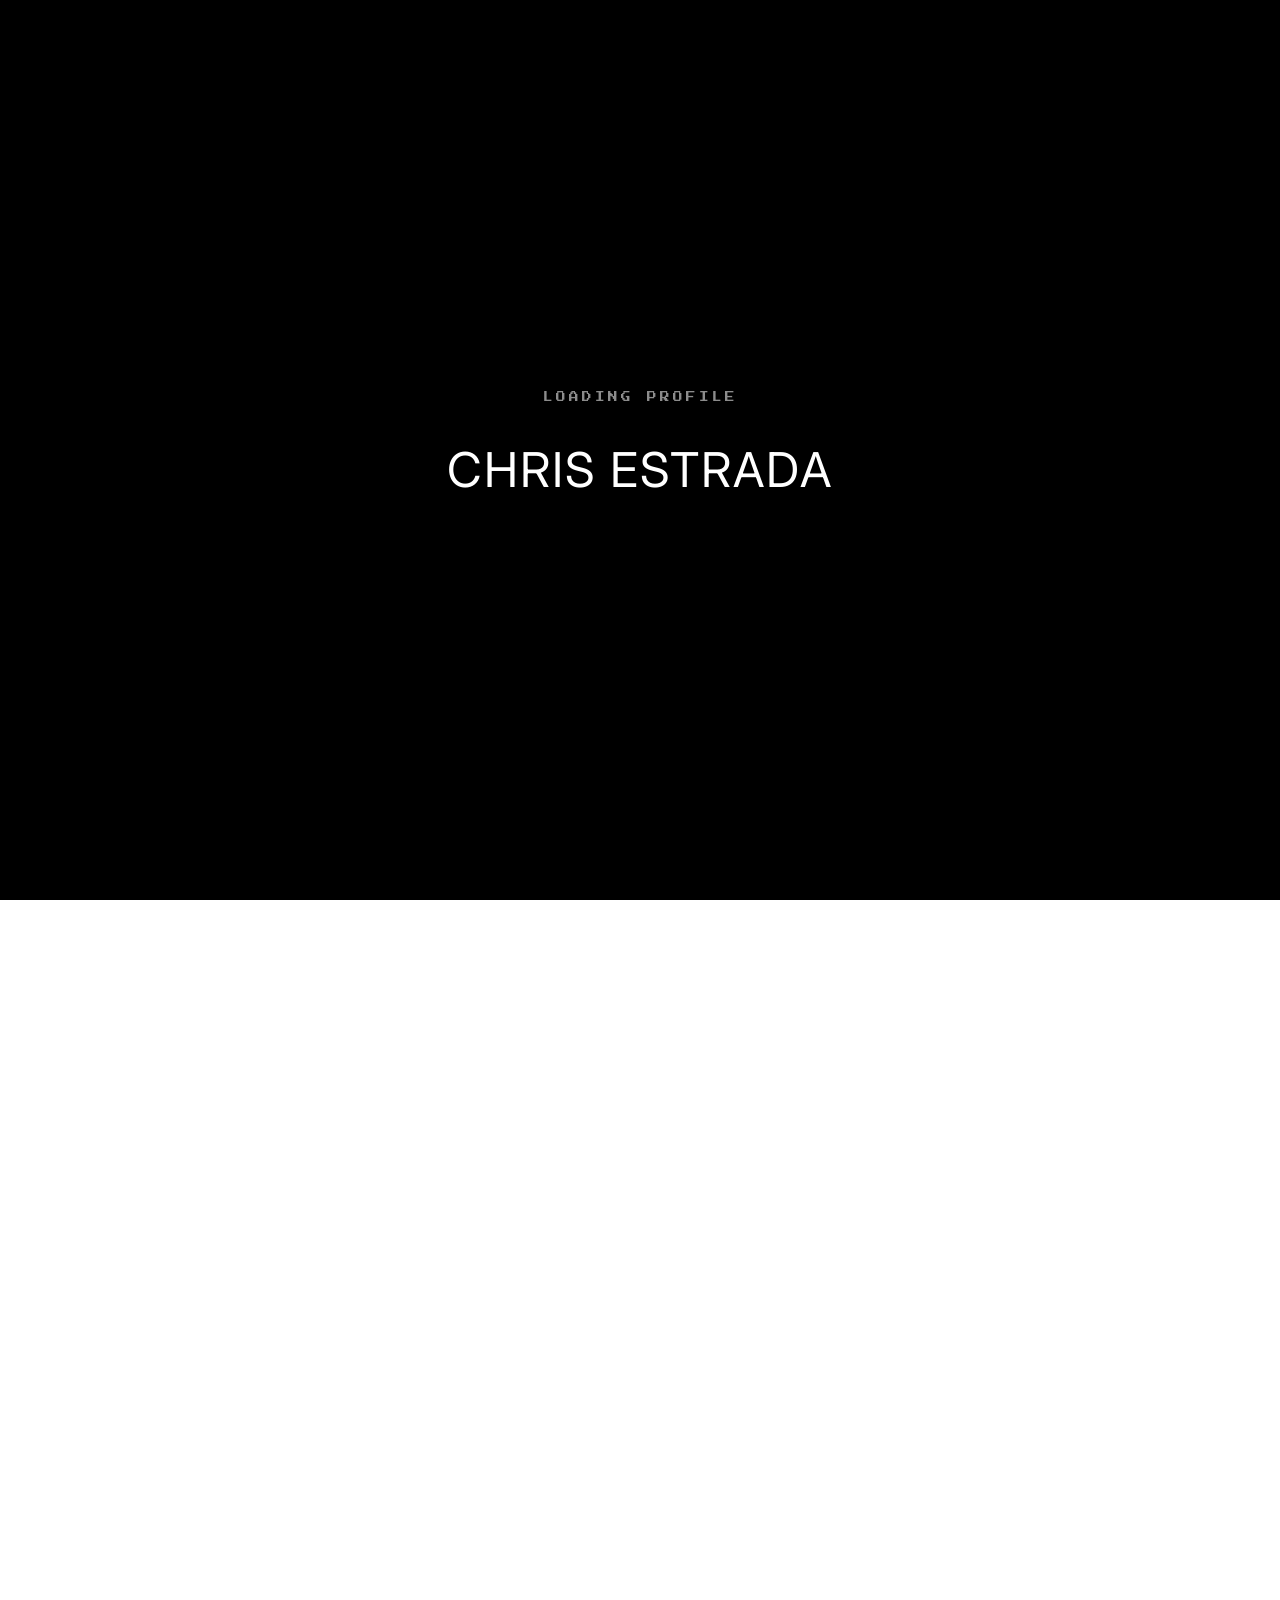
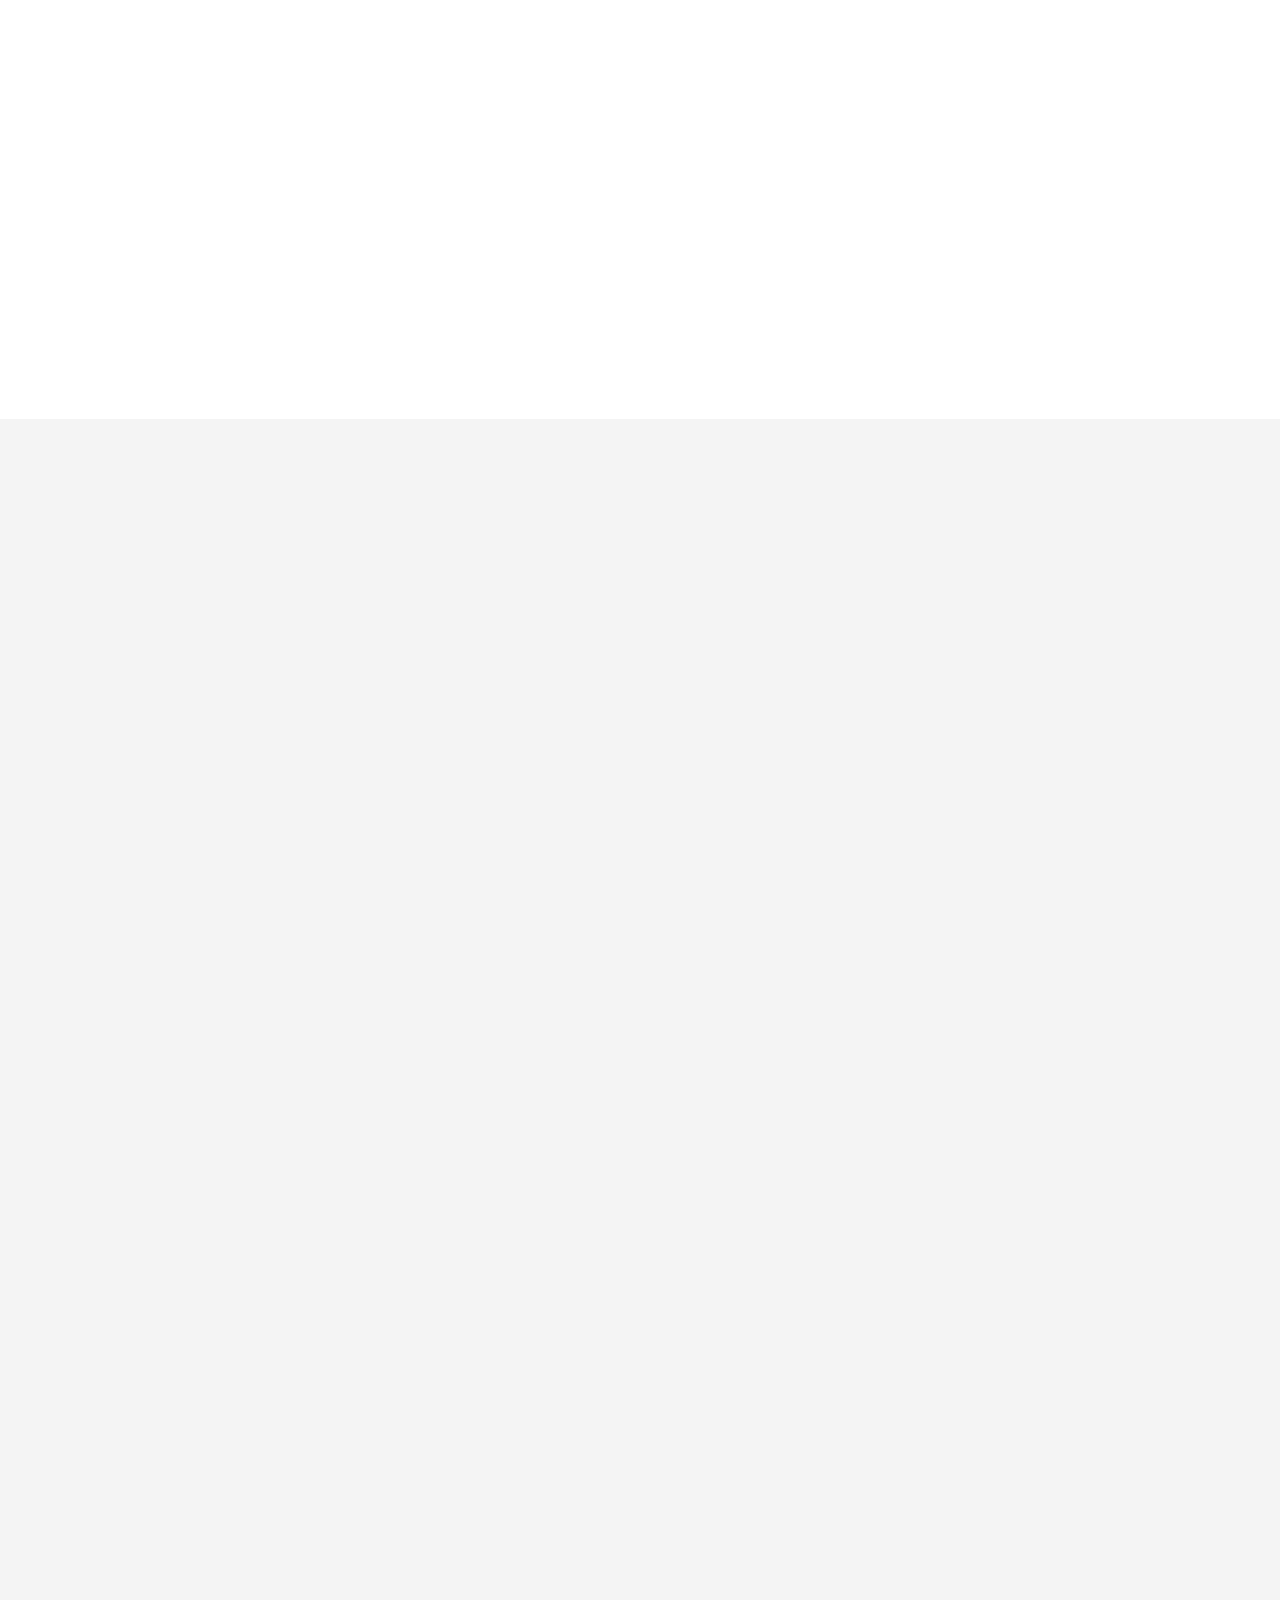
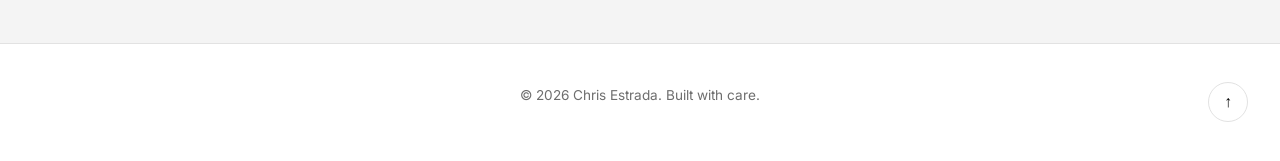
<file: index.html>
<!DOCTYPE html>
<html lang="en">
<head>
<meta charset="UTF-8">
<meta name="viewport" content="width=device-width, initial-scale=1.0">
<title>Chris Estrada · Product &amp; Design</title>
<link rel="icon" href="data:image/svg+xml,%3Csvg xmlns='http://www.w3.org/2000/svg' viewBox='0 0 100 100'%3E%3Ccircle cx='50' cy='50' r='49' fill='%230a0a0a'/%3E%3Ctext x='50' y='51' dy='.35em' text-anchor='middle' font-family='Helvetica,Arial,sans-serif' font-weight='700' font-size='44' letter-spacing='1' fill='%23ffffff'%3ECE%3C/text%3E%3C/svg%3E">
<link rel="apple-touch-icon" href="data:image/svg+xml,%3Csvg xmlns='http://www.w3.org/2000/svg' viewBox='0 0 100 100'%3E%3Ccircle cx='50' cy='50' r='49' fill='%230a0a0a'/%3E%3Ctext x='50' y='51' dy='.35em' text-anchor='middle' font-family='Helvetica,Arial,sans-serif' font-weight='700' font-size='44' letter-spacing='1' fill='%23ffffff'%3ECE%3C/text%3E%3C/svg%3E">
<link rel="preconnect" href="https://fonts.googleapis.com">
<link rel="preconnect" href="https://fonts.gstatic.com" crossorigin>
<link href="https://fonts.googleapis.com/css2?family=Press+Start+2P&family=Fraunces:ital,opsz,wght@0,9..144,300;0,9..144,500;0,9..144,600;1,9..144,500;1,9..144,600&family=Inter:wght@400;500;600;700&display=swap" rel="stylesheet">
<link rel="stylesheet" href="styles.css?v=5">
</head>
<body class="no-scroll">

  <!-- Boot loader -->
  <div id="loader" class="loader">
    <div class="scanlines"></div>
    <div class="loader-content">
      <p class="loader-eyebrow">LOADING PROFILE</p>
      <div class="loader-name-wrap">
        <span id="loader-name" class="loader-name">CHRIS ESTRADA</span>
      </div>
    </div>
    <div class="block-grid" id="block-grid"></div>
  </div>

  <!-- Custom cursor -->
  <div class="cursor-dot" id="cursor-dot"></div>
  <div class="cursor-ring" id="cursor-ring"></div>

  <!-- Scroll progress -->
  <div class="scroll-progress" id="scroll-progress"></div>

  <div class="noise-overlay"></div>

  <header class="nav" id="nav">
    <div class="nav-inner">
      <a href="#" class="logo">Chris Estrada</a>
      <nav>
        <a href="#work" data-nav="work">Work</a>
        <a href="#about" data-nav="about">About</a>
        <a href="#contact" data-nav="contact">Contact</a>
      </nav>
    </div>
  </header>

  <section class="hero">
    <div class="hero-inner">
      <h1 id="hero-h1"><span class="reveal-word">Hi,</span> <span class="reveal-word">I'm</span> <span class="reveal-word">Chris</span> <span class="reveal-word">Estrada.</span><br><span class="reveal-word">I</span> <span class="reveal-word word-elegant">design</span> <span class="reveal-word">and</span> <span class="reveal-word word-technical">build</span> <span class="reveal-word">with</span> <em id="rotating-word" class="rotating-word reveal-word">empathy.</em></h1>
      <p class="hero-sub" data-reveal>I blend engineering, design, and product to understand problems and help build solutions with a human-centered perspective.</p>
      <div class="hero-cta" data-reveal>
        <a href="#work" class="btn btn-primary magnetic"><span>View my work</span></a>
        <a href="#contact" class="btn btn-secondary magnetic"><span>Get in touch</span></a>
      </div>
    </div>
  </section>

  <section id="work" class="section">
    <div class="section-inner">
      <h2 data-reveal>View Work</h2>

      <div class="case-timeline">
        <article class="case-timeline-item" data-reveal>
          <p class="timeline-date">Jun to Sep 2026</p>
          <h3>Disney Streaming</h3>
          <p>AI product work and a major initiative project as a Product Management Intern at Disney Streaming.</p>
          <a href="#" class="case-link" data-case="disneystreaming">View case study <span class="arrow">&rarr;</span></a>
        </article>

        <article class="case-timeline-item" data-reveal>
          <p class="timeline-date">Jun to Aug 2025</p>
          <h3>AllSparkLegal</h3>
          <p>A Spanish-accessible AI legal intake platform for workers in California, launching as FiredInCalifornia.com. Built a bilingual chatbot with voice input and legal triage automation to make legal help more accessible.</p>
          <a href="#" class="case-link" data-case="allsparklegal">View case study <span class="arrow">&rarr;</span></a>
        </article>

        <article class="case-timeline-item" data-reveal>
          <p class="timeline-date">Project</p>
          <h3>SaveShare</h3>
          <p>A safer, campus-specific ride-sharing prototype for students. .edu verification, ride posting and joining, integrated chat, and event discovery, designed and researched solo in Figma.</p>
          <a href="#" class="case-link" data-case="saveshare">View case study <span class="arrow">&rarr;</span></a>
        </article>

        <article class="case-timeline-item" data-reveal>
          <p class="timeline-date">Personal Project</p>
          <h3>Puzzle Paws</h3>
          <p>A pixel-art browser adventure game where you raise a cat down a winding trail, battling six creatures through memory, reaction, and rhythm mini-puzzles. Designed solo; built with AI-assisted development.</p>
          <a href="#" class="case-link" data-case="puzzlepaws">View case study <span class="arrow">&rarr;</span></a>
        </article>
      </div>
    </div>
  </section>

  <section id="about" class="section section-alt">
    <div class="section-inner about-grid">
      <div data-reveal>
        <p class="section-label">About</p>
        <h2>A bit about me</h2>
        <p>I'm a student at Stanford University majoring in Design, an interdisciplinary engineering degree that equips me to build across both digital and physical mediums with a human-centered perspective, as I work toward a career in product.</p>
        <p>I've always been both creative and technical, and studying design has let me bridge disciplines, from prototyping and systems thinking to user research and storytelling. My passion for games fuels my interest in user experience and accessibility, while my love for karaoke and theatre reminds me to bring creativity, empathy, and energy into everything I work on. Looking for a karaoke partner? Count me in.</p>
        <div class="interest-tags">
          <span>Games</span>
          <span>Accessibility</span>
          <span>Karaoke</span>
          <span>Theatre</span>
        </div>
      </div>
      <div class="timeline" data-reveal>
        <div class="timeline-item">
          <p class="timeline-date">Present</p>
          <p class="timeline-role">Current Senior @ Stanford University</p>
        </div>
        <div class="timeline-item">
          <p class="timeline-date">Jun to Sep 2026</p>
          <p class="timeline-role">Product Management Intern @ Disney Streaming</p>
        </div>
        <div class="timeline-item">
          <p class="timeline-date">Jun to Aug 2025</p>
          <p class="timeline-role">Product Management Intern @ AllSparkLegal</p>
        </div>
        <div class="timeline-item">
          <p class="timeline-date">Jun to Dec 2024</p>
          <p class="timeline-role">Product Management and Business Development Intern @ Xsolla</p>
        </div>
      </div>
    </div>
  </section>

  <section id="contact" class="section section-alt">
    <div class="section-inner contact-inner">
      <p class="section-label" data-reveal>Contact</p>
      <h2 data-reveal>Let's chat!</h2>
      <p data-reveal>Based in Stanford, California. Always up for a conversation about product, design, or a good game night.</p>
      <div class="contact-links" data-reveal>
        <a href="mailto:chrisest@stanford.edu" class="magnetic"><span>chrisest@stanford.edu</span></a>
        <a href="https://linkedin.com/in/chrisestradaa/" class="magnetic" target="_blank" rel="noopener"><span>LinkedIn</span></a>
        <a href="https://docs.google.com/document/d/19d789AUfRfxIb0Nva5QAnQp6FXj9lneB3Rjv8E6taVk/edit" class="magnetic" target="_blank" rel="noopener"><span>Resume</span></a>
      </div>
    </div>
  </section>

  <footer class="footer">
    <p>&copy; 2026 Chris Estrada. Built with care.</p>
    <button class="back-to-top magnetic" id="back-to-top" aria-label="Back to top">&uarr;</button>
  </footer>

  <!-- Case study modal -->
  <div class="case-modal" id="case-modal" aria-hidden="true">
    <div class="case-modal-backdrop" id="case-modal-backdrop"></div>
    <div class="case-modal-panel" role="dialog" aria-modal="true">
      <button class="case-modal-close magnetic" id="case-modal-close" aria-label="Close case study">&times;</button>
      <div class="case-modal-body" id="case-modal-body"></div>
    </div>
  </div>

  <!-- Case study content templates -->
  <template id="case-saveshare">
    <p class="cm-tag">Project</p>
    <h2 class="cm-title">SaveShare</h2>
    <p class="cm-subtitle">A safer, campus-specific ride-sharing prototype for students.</p>

    <div class="cm-meta">
      <div><span>Role</span><p>Product Manager · Researcher · Designer</p></div>
      <div><span>Duration</span><p>4 weeks</p></div>
      <div><span>Tools</span><p>Figma</p></div>
    </div>

    <p>SaveShare is a campus-exclusive ride-sharing prototype that helps students coordinate rides safely, affordably, and sustainably. As a 4-week solo class project, I led the entire process myself, from research and validation to prototyping and presentation, building in .edu verification, ride posting and joining, and integrated chat.</p>

    <button class="cm-more-toggle">View More Details <span class="cm-more-arrow">&rarr;</span></button>

    <div class="cm-more">
      <h3>Problem</h3>
      <p>Students attending the same school often travel to common destinations but typically request individual or shared Uber rides, leading to high costs, inefficient resource use, and potential safety concerns. Existing ride-sharing options like Uber Pool provide minimal cost savings and little coordination between students. There is a need for a more sustainable, affordable, and secure way to share rides among verified students.</p>

      <h3>Research &amp; Validation</h3>
      <p>I spoke with Stanford students about how they coordinate rides and observed ride-related posts on Fizz, where users often requested rides but rarely got responses. This validated the need for a campus-only ride-sharing platform focused on verified users, simple coordination, and sustainability.</p>

      <h3>Product Goals</h3>
      <ul>
        <li>Build trust through .edu verification</li>
        <li>Simplify ride posting and joining</li>
        <li>Encourage shared rides for sustainability</li>
        <li>Keep users in-app with integrated chat</li>
      </ul>

      <h3>Design Process</h3>
      <ol class="cm-process">
        <li><span>Week 1</span>User insights and MVP scope</li>
        <li><span>Week 2</span>User flows and wireframes</li>
        <li><span>Week 3</span>High-fidelity mockups</li>
        <li><span>Week 4</span>Usability feedback and presentation</li>
      </ol>

      <h3>Results</h3>
      <p>I created a full prototype of SaveShare, a secure, organization-specific ride-sharing platform addressing safety, cost efficiency, and sustainability. I received strong peer and instructor feedback, and students expressed genuine interest in using the app.</p>
    </div>
  </template>

  <template id="case-allsparklegal">
    <p class="cm-tag">Product Management Internship · Jun to Aug 2025</p>
    <h2 class="cm-title">AllSparkLegal</h2>
    <p class="cm-subtitle">A Spanish-accessible AI legal intake platform.</p>

    <div class="cm-meta">
      <div><span>Role</span><p>Product Management Intern · Developer · Researcher · Designer</p></div>
      <div><span>Duration</span><p>June to August 2025</p></div>
      <div><span>Live Product</span><p><a href="https://firedincalifornia.com/" target="_blank" rel="noopener" class="magnetic">FiredInCalifornia.com</a></p></div>
    </div>

    <p>AllSparkLegal is a legal-tech startup focused on making employment law help more accessible for Spanish-speaking workers in California. I collaborated with an international team of engineers, lawyers, and sales to take the product from 0&rarr;1, defining the vision, user needs, and MVP for an AI-powered, bilingual legal intake chatbot with voice input and quick-reply features.</p>

    <button class="cm-more-toggle">View More Details <span class="cm-more-arrow">&rarr;</span></button>

    <div class="cm-more">
      <h3>Problem</h3>
      <p>Many Hispanic workers face language and accessibility barriers when seeking legal help. Most legal-tech platforms are English-only and overly complex. AllSparkLegal aimed to create a trustworthy, bilingual experience that simplified intake and improved accessibility for Spanish-speaking users.</p>

      <h3>Research &amp; Validation</h3>
      <ul>
        <li>Conducted 10 user interviews with Spanish-speaking workers to uncover pain points around accessibility and trust.</li>
        <li>Led 5 usability tests and iterated on voice-to-text, quick-reply chips, and chatbot features to reduce friction in the intake flow.</li>
        <li>Benchmarked 5+ competitors (LegalZoom, LawDroid, SuperLawyers), revealing 4 major usability and trust gaps that informed the roadmap.</li>
      </ul>

      <h3>Product Goals</h3>
      <ul>
        <li>Build trust through bilingual, empathetic chatbot design</li>
        <li>Simplify intake with quick-reply and voice-input features</li>
        <li>Automate legal triage for faster attorney matching</li>
        <li>Design for accessibility and usability</li>
      </ul>

      <h3>Design Process</h3>
      <ol class="cm-process">
        <li><span>Phase 1</span>Research synthesis and requirements definition</li>
        <li><span>Phase 2</span>MVP scoping, color palette, and UI system creation</li>
        <li><span>Phase 3</span>Chatbot flow design, API integration, and testing</li>
        <li><span>Phase 4</span>Usability testing, iteration, and MVP launch</li>
      </ol>

      <h3>Results</h3>
      <p>I helped take AllSparkLegal from 0&rarr;1, launching the first functional MVP now live as FiredInCalifornia.com. I delivered the MVP in 8 weeks, accelerating development by ~35%, and collaborated with an international cross-functional team across law, design, and engineering.</p>
    </div>
  </template>

  <template id="case-puzzlepaws">
    <p class="cm-tag">Personal Project</p>
    <h2 class="cm-title">Puzzle Paws</h2>
    <p class="cm-subtitle">A Whisker Woods Adventure — a browser game in vanilla JavaScript and HTML5 Canvas, designed solo and built with AI-assisted development.</p>

    <div class="cm-meta">
      <div><span>Role</span><p>Solo Creator &amp; Designer</p></div>
      <div><span>Tools</span><p>Claude Code · JavaScript · HTML5 Canvas · CSS</p></div>
      <div><span>Play</span><p><a href="https://chrisestradacreates.github.io/puzzle-paws/" target="_blank" rel="noopener" class="magnetic">Play the Game</a></p></div>
      <div><span>Code</span><p><a href="https://github.com/chrisestradacreates/puzzle-paws" target="_blank" rel="noopener" class="magnetic">View on GitHub</a></p></div>
    </div>

    <p>Puzzle Paws is a pixel-art browser game where you raise a cat and guide it down a single winding trail through Whisker Woods. Six creatures block the path in order, and each one challenges you to a memory, reaction, or rhythm mini-puzzle before you can move forward.</p>

    <p>Built with AI-assisted development (Claude Code). I owned the game design, systems, and scope; Claude Code was the implementation partner.</p>

    <button class="cm-more-toggle">View More Details <span class="cm-more-arrow">&rarr;</span></button>

    <div class="cm-more">
      <h3>How It Works</h3>
      <p>The path can't be skipped. Every creature, from a wild Slime to the Whisker Dragon, physically blocks the trail until it's defeated. Each battle uses one of three puzzle types: a Memory Trial, a reaction-based reflex challenge, or a Simon-style rhythm match, and the puzzles get harder the closer you get to the Dragon at the end.</p>

      <h3>Status</h3>
      <p>Playable end to end — all six creature battles, the World 2 fuel challenge, and save &amp; continue. Built as a self-contained solo project.</p>
    </div>
  </template>

  <template id="case-disneystreaming">
    <p class="cm-tag">Product Management Internship · Jun to Sep 2026</p>
    <h2 class="cm-title">Disney Streaming</h2>
    <p class="cm-subtitle">Product ownership for an internal AI assistant, plus a major cross-company initiative.</p>

    <div class="cm-meta">
      <div><span>Role</span><p>Product Management Intern</p></div>
      <div><span>Duration</span><p>June to September 2026</p></div>
      <div><span>Focus</span><p>AI Assistant &middot; Major Initiative</p></div>
    </div>

    <p>Served as product owner for an AI assistant supporting Disney+ content tooling. After interviews revealed that most adopters had churned, I shipped a 6-ticket roadmap including a widget build and a 5-guardrail suite, growing users by 63%.</p>

    <button class="cm-more-toggle">View More Details <span class="cm-more-arrow">&rarr;</span></button>

    <div class="cm-more">
      <h3>Accuracy &amp; Security</h3>
      <p>Led the accuracy and security overhaul behind the roadmap, achieving 100% accuracy across every tested layout and a 93% speed improvement, while hardening the assistant against threats like prompt injection.</p>

      <h3>Widget Design</h3>
      <p>Designed and built the assistant's widget UI from inception, then led its evolution across 18+ requirements, driving adoption through an onboarding video and cross-channel launch communication.</p>

      <h3>Layout Preview</h3>
      <p>As part of a major company-wide initiative, I led Layout Preview, working directly with engineering and design to convert stakeholder needs into functional requirements, culminating in a locked PRD.</p>
    </div>
  </template>

  <script src="script.js?v=7"></script>
</body>
</html>
</file>
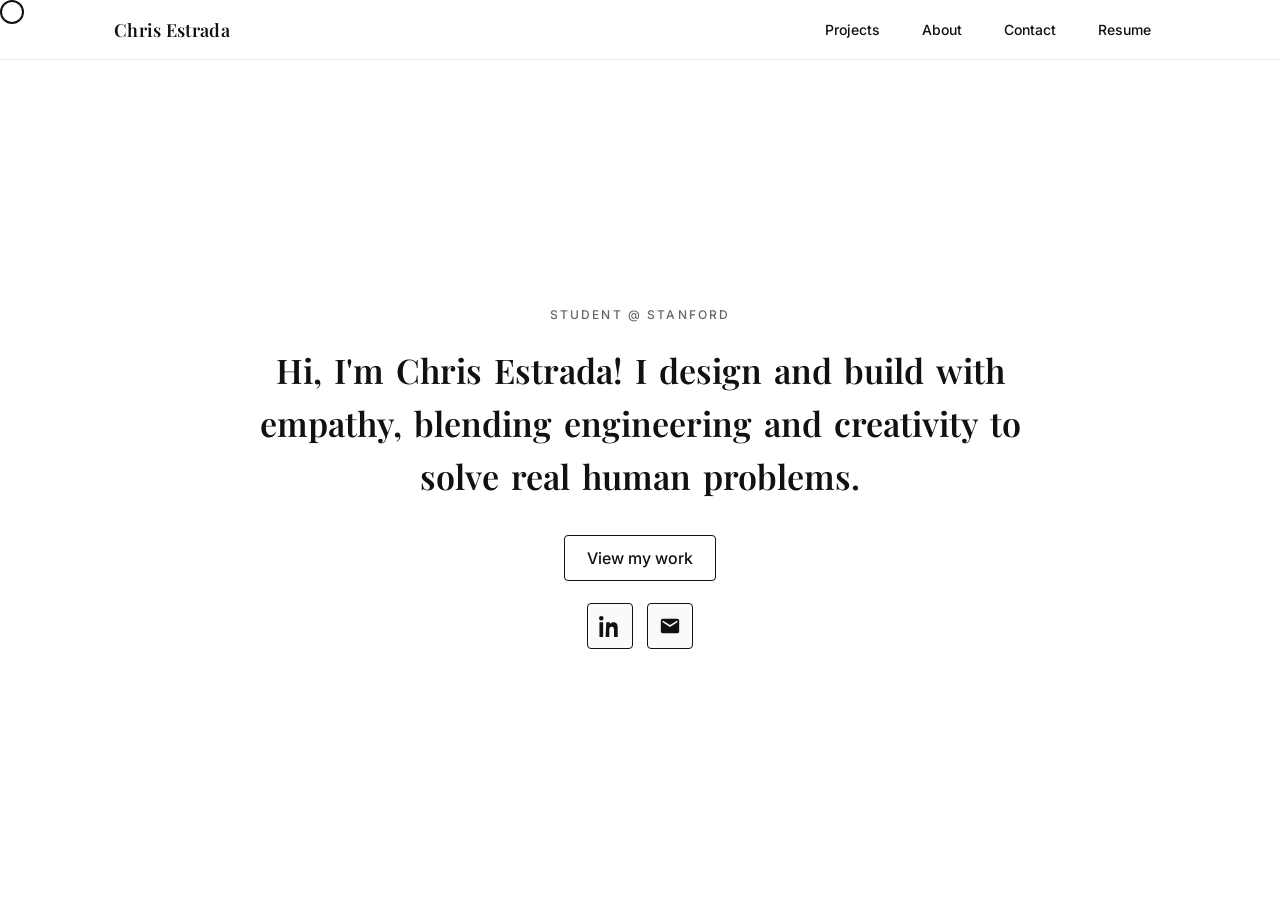
<file: portfolio.html>
<!DOCTYPE html>
<html lang="en">
<head>
  <meta charset="utf-8" />
  <meta name="viewport" content="width=device-width, initial-scale=1" />
  <title>Chris Estrada — Portfolio</title>
  <meta name="description" content="Chris Estrada - Stanford Design Student | Product Manager, UX Researcher, Designer | Creating human-centered solutions that blend engineering and creativity">
  <link rel="icon" type="image/svg+xml" href="data:image/svg+xml,%3Csvg xmlns='http://www.w3.org/2000/svg' viewBox='0 0 100 100'%3E%3Ctext y='.9em' font-size='60' font-family='Inter, sans-serif' font-weight='600' fill='%23111'%3ECE%3C/text%3E%3C/svg%3E">
  <link rel="preconnect" href="https://fonts.googleapis.com">
  <link rel="preconnect" href="https://fonts.gstatic.com" crossorigin>
  <link href="https://fonts.googleapis.com/css2?family=Inter:wght@300;400;500;600&family=Playfair+Display:wght@600&family=Fredoka+One:wght@400&family=Orbitron:wght@400;600;700&display=swap" rel="stylesheet">
  <style>
    :root{ --ink:#111; --ink-2:#333; --bg:#fff; --muted:#f5f5f5; --green:#34d399; --blueteal:#3cc0ff; --radius:4px; }
    *{box-sizing:border-box}
    html,body{margin:0;background:var(--bg);color:var(--ink);font-family:Inter,system-ui,sans-serif;cursor:none;}
    a{color:inherit;text-decoration:none}
    img,iframe{max-width:100%;display:block}

    /* Header */
    header{position:fixed; inset:0 0 auto 0; background:rgba(255,255,255,.9); backdrop-filter:saturate(1.2) blur(6px); border-bottom:1px solid #eaeaea; z-index:10;}
    .nav{max-width:1100px; margin:0 auto; display:flex; align-items:center; justify-content:space-between; gap:16px; padding:12px 24px;}
    .brand{font-family:"Playfair Display",serif; font-weight:600; font-size:18px; letter-spacing:.3px; cursor:pointer}
    .links{display:flex; gap:12px}
    .links a{padding:8px 14px; border:1px solid transparent; border-radius:var(--radius); font-weight:500; font-size:14px}
    .links a:hover{border-color:var(--ink); background:var(--ink); color:#fff; transition:.2s}

    /* Page shell */
    main{min-height:100vh; display:flex; align-items:center; justify-content:center; padding:96px 20px 40px; flex-direction:column;}
    section{width:100%; display:none}
    section.active{display:flex}

    /* Intro */
    .intro{max-width:780px; margin:0 auto; flex-direction:column; align-items:center; text-align:center; gap:22px}
    .eyebrow{font-size:12px; letter-spacing:.18em; text-transform:uppercase; color:#666; font-weight:500}
    h1{font-family:"Playfair Display",serif; font-weight:600; font-size:clamp(24px,3.6vw,34px); line-height:1.55; margin:0; color:var(--ink)}
    .headline-words .w{display:inline-block; margin:0 2px; transition:transform .15s ease,color .15s ease; position:relative}
    .headline-words .w:hover{transform:scale(1.12); color:#000}
    .cta{display:inline-block; margin-top:10px; padding:12px 22px; border:1px solid var(--ink); border-radius:var(--radius); font-weight:500}
    .cta:hover{background:var(--ink); color:#fff}

    .socials{display:flex; gap:14px; justify-content:center}
    .icon{width:46px; height:46px; display:flex; align-items:center; justify-content:center; border:1px solid var(--ink); border-radius:var(--radius); background:#fafafa; transition:.2s}
    .icon:hover{background:var(--ink); color:#fff}
    .icon svg{width:22px; height:22px}

    /* Projects */
    #projects{display:none; min-height:80vh; align-items:center; justify-content:center; flex-direction:column; gap:20px; padding-top:40px;}
    #projects.active{display:flex;}
    #projects h2{font-family:"Playfair Display",serif; font-size:28px; margin:0 auto 10px; text-align:center;}
    #projects .project-bubbles{display:flex; gap:40px; flex-wrap:wrap; justify-content:center; align-items:center; width:100%; max-width:1000px;}
    #projects .bubble{flex:1 1 400px; min-height:300px; border-radius:12px; display:flex; align-items:center; justify-content:center; font-family:"Playfair Display",serif; font-size:24px; border:2px solid var(--ink); transition:transform .3s ease, background .3s ease, color .3s ease; cursor:pointer;}
    #projects .bubble:hover{transform:scale(1.03); color:#fff;}
    #projects .bubble.allspark:hover{background:var(--green); border-color:var(--green);} 
    #projects .bubble.saveshare:hover{background:var(--blueteal); border-color:var(--blueteal);} 

    /* SaveShare in-page section */
    #saveshare{display:none; flex-direction:column; align-items:center; justify-content:center; min-height:80vh; text-align:center; padding:40px 20px;}
    #saveshare.active{display:flex;}
    #saveshare .hero{display:flex; flex-direction:column; align-items:center; justify-content:center; padding:60px 20px 40px; max-width:1200px; width:100%;}
    #saveshare h1{font-family:"Playfair Display",serif; font-size:clamp(36px,5vw,48px); margin-bottom:16px; color:var(--ink);}
    #saveshare h2{font-family:Inter,sans-serif; font-weight:400; font-size:clamp(16px,2.5vw,20px); color:#666; margin-top:0; max-width:800px; line-height:1.5;}
    #saveshare hr{width:100px;max-width:700px;border:none;border-top:2px solid var(--blueteal);margin:32px auto; opacity:0.6;}
    #saveshare .info-bubbles{display:flex;flex-wrap:wrap;justify-content:center;gap:12px;margin-top:16px; margin-bottom:32px;}
    #saveshare .info-bubble{border:1px solid var(--blueteal);border-radius:20px;padding:8px 16px;font-size:13px;font-weight:500; background:rgba(60,192,255,0.05); color:var(--blueteal);}
    #saveshare iframe{margin:32px auto;width:90%;max-width:800px;height:450px;border-radius:12px;box-shadow:0 8px 32px rgba(0,0,0,0.12); border:1px solid #e0e0e0;} 
    #saveshare .overview{max-width:800px;margin:32px auto 0;font-size:16px;line-height:1.7;color:#444;text-align:left; background:#fafafa; padding:24px; border-radius:12px; border-left:4px solid var(--blueteal);}
    #saveshare .role-info{display:flex;justify-content:center;gap:24px;flex-wrap:wrap;margin-top:24px;font-size:14px;color:#555;}
    #saveshare .role-info div{background:#fff;padding:12px 20px;border-radius:8px;box-shadow:0 2px 8px rgba(0,0,0,0.06); border:1px solid #e0e0e0; font-weight:500;}
    #saveshare .problem-section{display:flex;flex-wrap:wrap;justify-content:center;align-items:flex-start;gap:32px;margin-top:48px;max-width:1200px; padding:32px; background:#f9f9f9; border-radius:16px;}
    #saveshare .problem-section h3{font-family:'Playfair Display',serif;font-size:24px;margin-bottom:16px; color:var(--ink);}
    #saveshare .problem-section p{font-size:16px;line-height:1.7;color:#444;text-align:left; margin-bottom:0;}
    #saveshare .problem-section img{width:100%;border-radius:12px;box-shadow:0 4px 16px rgba(0,0,0,0.08);}
    #saveshare .research-section{max-width:900px;margin-top:48px;text-align:left; padding:32px; background:#fff; border-radius:16px; border:1px solid #e0e0e0;}
    #saveshare .research-section h3{font-family:'Playfair Display',serif;font-size:24px;margin-bottom:16px; color:var(--ink);}
    #saveshare .research-section p{font-size:16px;line-height:1.7;color:#444;}

    /* Goals diagram */
    #saveshare .goals-heading{font-family:"Playfair Display",serif;font-size:24px;font-weight:600;margin:48px 0 24px;text-align:center; color:var(--ink);}
    #saveshare .goals-diagram{display:flex;flex-direction:column;align-items:center;justify-content:center;margin-top:24px; padding:32px; background:#f9f9f9; border-radius:16px; max-width:1200px;}
    #saveshare .goals-center{width:120px;height:120px;border-radius:50%;background:var(--blueteal);display:flex;align-items:center;justify-content:center;color:white;font-family:'Playfair Display',serif;font-size:16px;font-weight:600;box-shadow:0 6px 20px rgba(60,192,255,0.3);margin-bottom:32px;}
    #saveshare .goal-circles{display:flex;justify-content:center;align-items:center;gap:24px;flex-wrap:wrap;max-width:1000px;width:100%;}
    #saveshare .goal{width:140px;height:140px;border-radius:50%;background:#fff;display:flex;align-items:center;justify-content:center;text-align:center;padding:16px;font-size:14px;line-height:1.4;box-shadow:0 4px 12px rgba(0,0,0,0.08);font-weight:500; border:2px solid #e0e0e0; transition:transform 0.2s ease, box-shadow 0.2s ease;}
    #saveshare .goal:hover{transform:translateY(-4px); box-shadow:0 8px 24px rgba(0,0,0,0.12);}
    @media (max-width: 760px){
      #saveshare .goal-circles{overflow-x:auto;padding-bottom:8px;}
    }

    /* Design Process (scoped to SaveShare) */
    #saveshare .design-process{max-width:900px;margin:48px auto 24px;text-align:left; padding:32px; background:#fff; border-radius:16px; border:1px solid #e0e0e0;}
    #saveshare .design-process h3{font-family:"Playfair Display",serif;font-size:24px;margin:0 0 16px; color:var(--ink);}
    #saveshare .design-process ul{margin:0;padding-left:20px;line-height:1.7;color:#444;}
    #saveshare .design-process li{margin-bottom:8px;}
    #saveshare .design-images{display:flex;gap:24px;justify-content:center;align-items:center;max-width:1000px;margin:24px auto 0;flex-wrap:wrap;}
    #saveshare .design-images img{flex:1 1 400px;min-width:280px;border-radius:12px;box-shadow:0 4px 16px rgba(0,0,0,0.08);} 

    /* Prototype Showcase (scoped to SaveShare) */
    #saveshare .proto-heading{font-family:"Playfair Display",serif;font-size:24px;font-weight:600;margin:48px 0 24px;text-align:center; color:var(--ink);}
    #saveshare .proto-row{display:flex;gap:24px;justify-content:center;align-items:stretch;flex-wrap:wrap;max-width:1200px;margin:0 auto 24px;}
    #saveshare .proto-card{flex:1 1 300px;max-width:320px;text-align:left; background:#fff; padding:20px; border-radius:12px; box-shadow:0 4px 16px rgba(0,0,0,0.08); border:1px solid #e0e0e0; transition:transform 0.2s ease, box-shadow 0.2s ease;}
    #saveshare .proto-card:hover{transform:translateY(-4px); box-shadow:0 8px 24px rgba(0,0,0,0.12);}
    #saveshare .proto-card img{width:100%;border-radius:8px;box-shadow:0 2px 8px rgba(0,0,0,0.06); margin-bottom:16px;}
    #saveshare .proto-card h4{margin:0 0 8px;font-size:16px;font-weight:600; color:var(--ink);}
    #saveshare .proto-card p{margin:0;color:#444;line-height:1.6;font-size:14px;}

    /* AllSparkLegal in-page section */
    #allspark{display:none; flex-direction:column; align-items:center; justify-content:center; min-height:80vh; text-align:center; padding:40px 20px;}
    #allspark.active{display:flex;}
    #allspark .hero{display:flex; flex-direction:column; align-items:center; justify-content:center; padding:60px 20px 40px; max-width:1200px; width:100%;}
    #allspark h1{font-family:"Playfair Display",serif; font-size:clamp(36px,5vw,48px); margin-bottom:16px; color:var(--ink);}
    #allspark h2{font-family:Inter,sans-serif; font-weight:400; font-size:clamp(16px,2.5vw,20px); color:#666; margin-top:0; max-width:800px; line-height:1.5;}
    #allspark hr{width:100px;max-width:700px;border:none;border-top:2px solid var(--green);margin:32px auto; opacity:0.6;}
    #allspark .info-bubbles{display:flex;flex-wrap:wrap;justify-content:center;gap:12px;margin-top:16px; margin-bottom:32px;}
    #allspark .info-bubble{border:1px solid var(--green);border-radius:20px;padding:8px 16px;font-size:13px;font-weight:500; background:rgba(52,211,153,0.05); color:var(--green);}
    #allspark iframe{margin:32px auto;width:90%;max-width:800px;height:450px;border-radius:12px;box-shadow:0 8px 32px rgba(0,0,0,0.12); border:1px solid #e0e0e0;} 
    #allspark .overview{max-width:800px;margin:32px auto 0;font-size:16px;line-height:1.7;color:#444;text-align:left; background:#fafafa; padding:24px; border-radius:12px; border-left:4px solid var(--green);}
    #allspark .role-info{display:flex;justify-content:center;gap:24px;flex-wrap:wrap;margin-top:24px;font-size:14px;color:#555;}
    #allspark .role-info div{background:#fff;padding:12px 20px;border-radius:8px;box-shadow:0 2px 8px rgba(0,0,0,0.06); border:1px solid #e0e0e0; font-weight:500;}
    #allspark .problem-section{display:flex;flex-wrap:wrap;justify-content:center;align-items:flex-start;gap:32px;margin-top:48px;max-width:1200px; padding:32px; background:#f9f9f9; border-radius:16px;}
    #allspark .problem-section h3{font-family:'Playfair Display',serif;font-size:24px;margin-bottom:16px; color:var(--ink);}
    #allspark .problem-section p{font-size:16px;line-height:1.7;color:#444;text-align:left; margin-bottom:0;}
    #allspark .problem-section img{width:100%;border-radius:12px;box-shadow:0 4px 16px rgba(0,0,0,0.08);}
    #allspark .research-section{max-width:900px;margin-top:48px;text-align:left; padding:32px; background:#fff; border-radius:16px; border:1px solid #e0e0e0;}
    #allspark .research-section h3{font-family:'Playfair Display',serif;font-size:24px;margin-bottom:16px; color:var(--ink);}
    #allspark .research-section p{font-size:16px;line-height:1.7;color:#444;}

    /* Goals diagram */
    #allspark .goals-heading{font-family:"Playfair Display",serif;font-size:24px;font-weight:600;margin:48px 0 24px;text-align:center; color:var(--ink);}
    #allspark .goals-diagram{display:flex;flex-direction:column;align-items:center;justify-content:center;margin-top:24px; padding:32px; background:#f9f9f9; border-radius:16px; max-width:1200px;}
    #allspark .goals-center{width:120px;height:120px;border-radius:50%;background:var(--green);display:flex;align-items:center;justify-content:center;color:white;font-family:'Playfair Display',serif;font-size:16px;font-weight:600;box-shadow:0 6px 20px rgba(52,211,153,0.3);margin-bottom:32px;}
    #allspark .goal-circles{display:flex;justify-content:center;align-items:center;gap:24px;flex-wrap:wrap;max-width:1000px;width:100%;}
    #allspark .goal{width:140px;height:140px;border-radius:50%;background:#fff;display:flex;align-items:center;justify-content:center;text-align:center;padding:16px;font-size:14px;line-height:1.4;box-shadow:0 4px 12px rgba(0,0,0,0.08);font-weight:500; border:2px solid #e0e0e0; transition:transform 0.2s ease, box-shadow 0.2s ease;}
    #allspark .goal:hover{transform:translateY(-4px); box-shadow:0 8px 24px rgba(0,0,0,0.12);}
    @media (max-width: 760px){
      #allspark .goal-circles{overflow-x:auto;padding-bottom:8px;}
    }

    /* Design Process (scoped to AllSparkLegal) */
    #allspark .design-process{max-width:900px;margin:48px auto 24px;text-align:left; padding:32px; background:#fff; border-radius:16px; border:1px solid #e0e0e0;}
    #allspark .design-process h3{font-family:"Playfair Display",serif;font-size:24px;margin:0 0 16px; color:var(--ink);}
    #allspark .design-process ul{margin:0;padding-left:20px;line-height:1.7;color:#444;}
    #allspark .design-process li{margin-bottom:8px;}
    #allspark .design-images{display:flex;gap:24px;justify-content:center;align-items:center;max-width:1000px;margin:24px auto 0;flex-wrap:wrap;}
    #allspark .design-images img{flex:1 1 400px;min-width:280px;border-radius:12px;box-shadow:0 4px 16px rgba(0,0,0,0.08);} 

    /* Prototype Showcase (scoped to AllSparkLegal) */
    #allspark .proto-heading{font-family:"Playfair Display",serif;font-size:24px;font-weight:600;margin:48px 0 24px;text-align:center; color:var(--ink);}
    #allspark .proto-row{display:flex;gap:24px;justify-content:center;align-items:stretch;flex-wrap:wrap;max-width:1200px;margin:0 auto 24px;}
    #allspark .proto-card{flex:1 1 300px;max-width:320px;text-align:left; background:#fff; padding:20px; border-radius:12px; box-shadow:0 4px 16px rgba(0,0,0,0.08); border:1px solid #e0e0e0; transition:transform 0.2s ease, box-shadow 0.2s ease;}
    #allspark .proto-card:hover{transform:translateY(-4px); box-shadow:0 8px 24px rgba(0,0,0,0.12);}
    #allspark .proto-card img{width:100%;border-radius:8px;box-shadow:0 2px 8px rgba(0,0,0,0.06); margin-bottom:16px;height:auto;object-fit:contain;}
    #allspark .proto-card h4{margin:0 0 8px;font-size:16px;font-weight:600; color:var(--ink);}
    #allspark .proto-card p{margin:0;color:#444;line-height:1.6;font-size:14px;}

    /* About */
    #about{max-width:1100px; gap:36px; align-items:center; justify-content:center; flex-wrap:wrap}
    #about .text{flex:1 1 420px; font-family:"Playfair Display",serif; font-size:18px; line-height:1.75; color:var(--ink)}
    #about .image{flex:1 1 360px; display:flex; justify-content:center}
    #about .image img{border-radius:8px; box-shadow:0 6px 16px rgba(0,0,0,.08); background:#ddd}

    /* Contact */
    #contact{flex-direction:column; gap:16px; text-align:center}
    #contact h2{font-family:"Playfair Display",serif; font-size:32px; margin:0}
    #contact p{color:var(--ink-2); max-width:620px; margin:0 auto}
    #contact .icons{display:flex; gap:14px; justify-content:center; margin-top:6px}
    #contact .pill{padding:10px 14px; border:1px solid var(--ink); border-radius:var(--radius)}
    
    /* Center Projects section content */
    #projects{align-items:center;}
    /* Letter-by-letter reveal for projects heading */
    #projects h2{font-family:"Playfair Display",serif;font-size:28px;margin:0 auto 10px;text-align:center;}
    #projects h2 .letter{opacity:0;animation:letterReveal 0.1s ease forwards;}
    @keyframes letterReveal{to{opacity:1}}
    /* Uniform prototype cards */
    #saveshare .proto-row{align-items:stretch;}
    #saveshare .proto-card{flex:0 0 340px;max-width:340px;display:flex;flex-direction:column}
    #saveshare .proto-card img{aspect-ratio:9/16;object-fit:cover}
    #allspark .proto-row{align-items:stretch;}
    #allspark .proto-card{flex:0 0 340px;max-width:340px;display:flex;flex-direction:column}
    /* Ensure AllSpark images never get cropped and scale to all screens */
    #allspark .proto-card img{width:100%;height:auto;object-fit:contain;max-height:70vh}
    
    .back-btn{cursor:pointer;color:var(--ink);font-weight:500;text-align:left;padding:12px 20px;margin:30px auto;max-width:900px;border:1px solid var(--ink);border-radius:8px;background:rgba(255,255,255,0.8);backdrop-filter:blur(10px);transition:all 0.3s ease;display:inline-block;box-shadow:0 2px 8px rgba(0,0,0,0.1);}
    .back-btn:hover{background:var(--ink);color:#fff;transform:translateX(-4px);box-shadow:0 4px 16px rgba(0,0,0,0.2);}
    
    /* Loader overlay for project transitions */
    .loader-overlay{position:fixed;inset:0;background:#000;color:#fff;display:none;align-items:center;justify-content:center;z-index:9998}
    .loader-overlay.active{display:flex}
    .loader{font-weight:800;font-size:clamp(36px,6vw,64px);letter-spacing:6px;display:flex;gap:8px;font-family:Inter,system-ui,sans-serif}
    .loader .letter{color:transparent;-webkit-text-stroke:2px #fff;transition:color .25s ease}
    .loader .letter.filled{color:#fff;-webkit-text-stroke:0}

    /* Smooth page transitions */
    section{opacity:0;transform:translateY(20px);transition:opacity 0.6s ease, transform 0.6s ease;}
    section.active{opacity:1;transform:translateY(0);}

    /* Back to top button */
    .back-to-top{position:fixed;bottom:30px;right:30px;width:50px;height:50px;background:var(--ink);color:#fff;border:none;border-radius:50%;cursor:pointer;display:none;align-items:center;justify-content:center;font-size:20px;z-index:1000;transition:all 0.3s ease;box-shadow:0 4px 12px rgba(0,0,0,0.15);}
    .back-to-top:hover{background:#333;transform:translateY(-2px);box-shadow:0 6px 16px rgba(0,0,0,0.2);}
    .back-to-top.visible{display:flex;}


    /* Enhanced hover states */
    .socials .icon{transition:all 0.3s ease;}
    .socials .icon:hover{transform:translateY(-2px);box-shadow:0 4px 12px rgba(0,0,0,0.15);}
    .back-btn{transition:all 0.3s ease;}
    .back-btn:hover{transform:translateX(-4px);color:var(--ink);}

    /* Smooth scroll behavior */
    html{scroll-behavior:smooth;}

    /* Subtle background pattern with parallax */
    body::before{content:'';position:fixed;top:0;left:0;width:100%;height:120%;background:radial-gradient(circle at 20% 80%, rgba(60,192,255,0.03) 0%, transparent 50%), radial-gradient(circle at 80% 20%, rgba(52,211,153,0.03) 0%, transparent 50%);pointer-events:none;z-index:-1;will-change:transform;transform:translateY(var(--parallax-1, 0px));}
    body::after{content:'';position:fixed;top:0;left:0;width:100%;height:140%;background:radial-gradient(circle at 60% 40%, rgba(255,107,107,0.02) 0%, transparent 40%), radial-gradient(circle at 40% 60%, rgba(78,205,196,0.02) 0%, transparent 40%);pointer-events:none;z-index:-1;will-change:transform;transform:translateY(var(--parallax-2, 0px));}


    /* Interactive headline word effects */
    .headline-words .w{transition:all 0.4s cubic-bezier(0.25, 0.46, 0.45, 0.94);display:inline-block;position:relative;}
    .headline-words .w.design:hover{font-family:'Fredoka One', 'Comic Sans MS', cursive;font-weight:400;color:#ff6b6b;transform:scale(1.08) rotate(-0.5deg);text-shadow:2px 2px 8px rgba(255,107,107,0.3), 0 0 20px rgba(255,107,107,0.2);filter:drop-shadow(0 4px 8px rgba(255,107,107,0.15));}
    .headline-words .w.engineering:hover{font-family:'Orbitron', 'Courier New', monospace;font-weight:600;color:#4ecdc4;transform:scale(1.03);text-shadow:0 0 10px rgba(78,205,196,0.4), 0 0 20px rgba(78,205,196,0.2);letter-spacing:0.5px;filter:drop-shadow(0 2px 4px rgba(78,205,196,0.1));}
    .headline-words .w.creativity:hover{background:linear-gradient(135deg, #667eea 0%, #764ba2 25%, #f093fb 50%, #f5576c 75%, #4facfe 100%);background-size:300% 300%;animation:rainbow 4s ease-in-out infinite;color:transparent;background-clip:text;-webkit-background-clip:text;transform:scale(1.05);filter:drop-shadow(0 2px 4px rgba(0,0,0,0.1));}
    @keyframes rainbow{0%{background-position:0% 50%}25%{background-position:100% 50%}50%{background-position:100% 100%}75%{background-position:0% 100%}100%{background-position:0% 50%}}

    /* Scroll-triggered animations */
    .fade-in{opacity:0;transform:translateY(30px);transition:opacity 0.8s ease, transform 0.8s ease;}
    .fade-in.visible{opacity:1;transform:translateY(0);}
    .fade-in-left{opacity:0;transform:translateX(-30px);transition:opacity 0.8s ease, transform 0.8s ease;}
    .fade-in-left.visible{opacity:1;transform:translateX(0);}
    .fade-in-right{opacity:0;transform:translateX(30px);transition:opacity 0.8s ease, transform 0.8s ease;}
    .fade-in-right.visible{opacity:1;transform:translateX(0);}

    /* Progress indicator */
    .progress-indicator{position:fixed;right:20px;top:50%;transform:translateY(-50%);width:4px;height:200px;background:rgba(0,0,0,0.1);border-radius:2px;z-index:1000;display:none;}
    .progress-indicator.visible{display:block;}
    .progress-indicator.saveshare{background:rgba(60,192,255,0.2);}
    .progress-indicator.allspark{background:rgba(52,211,153,0.2);}
    .progress-bar{width:100%;background:#3cc0ff;border-radius:2px;transition:height 0.3s ease;height:0%;}
    .progress-indicator.saveshare .progress-bar{background:#3cc0ff;}
    .progress-indicator.allspark .progress-bar{background:#34d399;}
    .progress-indicator .progress-dot{position:absolute;right:-6px;width:16px;height:16px;background:#3cc0ff;border-radius:50%;transition:top 0.3s ease;box-shadow:0 2px 8px rgba(0,0,0,0.2);}
    .progress-indicator.saveshare .progress-dot{background:#3cc0ff;}
    .progress-indicator.allspark .progress-dot{background:#34d399;}
  </style>
</head>
<body>
  <div class="loader-overlay" id="loaderOverlay"><div class="loader" id="loader"></div></div>
  <button class="back-to-top" id="backToTop" aria-label="Back to top">↑</button>
  <div class="progress-indicator" id="progressIndicator">
    <div class="progress-bar" id="progressBar"></div>
    <div class="progress-dot" id="progressDot"></div>
  </div>
  <header>
    <div class="nav">
      <div class="brand" id="brand">Chris Estrada</div>
      <nav class="links">
        <a href="#" id="linkProjects">Projects</a>
        <a href="#" id="linkAbout">About</a>
        <a href="#" id="linkContact">Contact</a>
        <a href="https://docs.google.com/document/d/19d789AUfRfxIb0Nva5QAnQp6FXj9lneB3Rjv8E6taVk/edit?usp=sharing" target="_blank">Resume</a>
      </nav>
    </div>
  </header>

  <main>
    <!-- INTRO -->
    <section id="intro" class="intro active">
      <div class="eyebrow">Student @ Stanford</div>
      <h1>
        <span id="headlineWords" class="headline-words">
          Hi, I'm Chris Estrada! I design and build with empathy, blending engineering and creativity to solve real human problems.
        </span>
      </h1>
      <a class="cta" id="viewWork" href="#">View my work</a>
      <div class="socials">
        <a class="icon" href="https://www.linkedin.com/in/chrisestradaa/" target="_blank" aria-label="LinkedIn">
          <svg viewBox="0 0 24 24" fill="currentColor"><path d="M4.98 3.5A2.48 2.48 0 1 1 2.5 1a2.5 2.5 0 0 1 2.48 2.5zM.5 8h4v16h-4zm7.5 0h3.8v2.2h.05c.53-1 1.82-2.2 3.76-2.2 4.02 0 4.77 2.65 4.77 6.1V24h-4v-7.2c0-1.72-.03-3.94-2.4-3.94-2.4 0-2.77 1.87-2.77 3.8V24h-4z"/></svg>
        </a>
        <a class="icon" href="mailto:chrisest@stanford.edu?subject=Hello%20Chris&body=Hi%20Chris,">
          <svg viewBox="0 0 24 24" fill="currentColor"><path d="M20 4H4a2 2 0 0 0-2 2v12a2 2 0 0 0 2 2h16a2 2 0 0 0 2-2V6a2 2 0 0 0-2-2zm0 4-8 5L4 8V6l8 5 8-5v2z"/></svg>
        </a>
      </div>
    </section>

    <!-- PROJECTS -->
    <section id="projects">
      <h2 id="projectsHeading">View some of my work here:</h2>
      <div class="project-bubbles">
        <div class="bubble allspark" id="openAllspark">AllSparkLegal</div>
        <div class="bubble saveshare" id="openSaveShare">SaveShare</div>
      </div>
    </section>

    <!-- SAVESHARE (in-page) -->
    <section id="saveshare">
      <div class="hero">
        <h1 class="fade-in">SaveShare</h1>
        <h2 class="fade-in">SaveShare — A safer, campus-specific ride-sharing prototype for students</h2>
        <hr class="fade-in">
        <div class="info-bubbles fade-in">
          <div class="info-bubble">Solo Project</div>
          <div class="info-bubble">4 Weeks</div>
          <div class="info-bubble">Product Strategy</div>
          <div class="info-bubble">UX Research</div>
          <div class="info-bubble">UI/UX Design</div>
        </div>
        <iframe src="https://www.youtube.com/embed/4TzQcQd08Ro?start=46" title="SaveShare Video" frameborder="0" allowfullscreen loading="lazy" class="fade-in"></iframe>
        <div class="overview fade-in">
          <p><strong>Overview:</strong> SaveShare is a 4-week solo project through a class where I designed a verified, campus-exclusive ride-sharing prototype that helps students coordinate rides safely, affordably, and sustainably. I led the entire process from research and validation to prototyping and presentation. The concept received strong feedback from peers and the instructor.</p>
        </div>
        <div class="role-info fade-in">
          <div><strong>Role:</strong> Product Manager · Researcher · Designer</div>
          <div><strong>Duration:</strong> 4 weeks</div>
          <div><strong>Tools:</strong> Figma</div>
        </div>
        <div class="problem-section fade-in">
          <div style="flex:1 1 400px;text-align:left;min-width:280px;">
            <h3>Problem</h3>
            <p>Students attending the same school often travel to common destinations but typically request individual or shared Uber rides, leading to high costs, inefficient resource use, and potential safety concerns. Existing ride-sharing options like Uber Pool provide minimal cost savings and little coordination between students. There is a need for a more sustainable, affordable, and secure way to share rides among verified students.</p>
          </div>
          <div style="flex:1 1 400px;display:flex;gap:20px;align-items:center;justify-content:center;flex-wrap:wrap;">
            <img src="images/sfosplit.jpeg" alt="SFO Split Ride" style="flex:1 1 45%;min-width:240px;" loading="lazy">
            <img src="images/dawa.jpeg" alt="Destination Ride" style="flex:1 1 45%;min-width:240px;" loading="lazy">
          </div>
        </div>
        <div class="research-section fade-in">
          <h3>Research and Validation</h3>
          <p>I spoke with Stanford students about how they coordinate rides and observed ride-related posts on Fizz, where users often requested rides but rarely got responses. This validated the need for a campus-only ride-sharing platform focused on verified users, simple coordination, and sustainability.</p>
        </div>
        <h3 class="goals-heading fade-in">Product Goals:</h3>
        <div class="goals-diagram fade-in">
          <div class="goals-center">SaveShare</div>
          <div class="goal-circles">
            <div class="goal">Build trust through .edu verification</div>
            <div class="goal">Simplify ride posting and joining</div>
            <div class="goal">Encourage shared rides for sustainability</div>
            <div class="goal">Keep users in-app with integrated chat</div>
          </div>
        </div>
        <!-- Design Process (added) -->
        <div class="design-process fade-in">
          <h3>Design Process:</h3>
          <ul>
            <li><strong>Week 1:</strong> User insights and MVP scope</li>
            <li><strong>Week 2:</strong> User flows and wireframes</li>
            <li><strong>Week 3:</strong> High-fidelity mockups</li>
            <li><strong>Week 4:</strong> Usability feedback and presentation</li>
          </ul>
        </div>
        <div class="design-images fade-in">
          <img src="images/wireframe1.jpeg" alt="Wireframe 1" loading="lazy">
          <img src="images/wireframe2.jpeg" alt="Wireframe 2" loading="lazy">
        </div>

        <h3 class="proto-heading fade-in">Prototype Showcase:</h3>
        <div class="proto-row fade-in">
          <div class="proto-card">
            <img src="images/schoolselect.jpeg" alt="Access page - school select" loading="lazy">
            <h4>Access Page</h4>
            <p>The access page allows users to securely enter their school information, granting them access to the app's exclusive sections such as ride listings, popular events, and messaging. This ensures that only verified members from the same institution can connect, enhancing both security and community engagement.</p>
          </div>
          <div class="proto-card">
            <img src="images/publiclist.jpeg" alt="Public listing page" loading="lazy">
            <h4>Public Listing Page</h4>
            <p>The Public Listings page allows users to post details about their upcoming trips, including destination and time of departure. Other users can browse these listings and message the poster directly to coordinate shared rides, making travel more cost-effective and environmentally sustainable by reducing the number of individual rides.</p>
          </div>
          <div class="proto-card">
            <img src="images/popularevents.jpeg" alt="Popular events page" loading="lazy">
            <h4>Popular Event Page</h4>
            <p>The Popular Events page showcases trending events like concerts, making it easy for users to find and join ride listings for these activities. There's also a Popular Destinations section that highlights frequently visited places, such as nearby cities, helping users coordinate shared rides to regular destinations efficiently.</p>
          </div>
        </div>

        <h3 class="proto-heading fade-in">Results</h3>
        <div class="fade-in" style="max-width:900px;margin:0 auto;text-align:left;color:#444;line-height:1.7; padding:32px; background:#fff; border-radius:16px; border:1px solid #e0e0e0; font-size:16px;">
          I created a full prototype of SaveShare, a secure, organization-specific ride-sharing platform addressing safety, cost efficiency, and sustainability. I received strong peer and instructor feedback. Students expressed genuine interest in using the app.
        </div>
      </div>
      <div class="back-btn" id="backToProjects">← Back to Projects</div>
    </section>

    <!-- ALLSPARK (in-page) -->
    <section id="allspark">
      <div class="hero">
        <h1 class="fade-in">AllSparkLegal</h1>
        <h2 class="fade-in">AllSparkLegal — A Spanish-accessible AI legal intake platform</h2>
        <hr class="fade-in">
        <div class="info-bubbles fade-in">
          <div class="info-bubble">Product Management Internship</div>
          <div class="info-bubble">June – August 2025</div>
          <div class="info-bubble">0→1 Product Development</div>
          <div class="info-bubble">Product Strategy</div>
          <div class="info-bubble">UX Research</div>
        </div>
        <div class="overview fade-in">
          <p><strong>Overview:</strong> AllSparkLegal is a legal-tech startup focused on making employment law help more accessible for Spanish-speaking workers in California. I collaborated with an international team of engineers, lawyers, and sales to take the product from 0→1 — defining the vision, user needs, and MVP for an AI-powered, bilingual legal intake chatbot.</p>
        </div>
        <div class="role-info fade-in">
          <div><strong>Role:</strong> Product Management Intern · Developer · Researcher · Designer</div>
          <div><strong>Duration:</strong> June 2025 – August 2025</div>
        </div>
        <div class="problem-section fade-in">
          <div style="flex:1 1 400px;text-align:left;min-width:280px;">
            <h3>Problem</h3>
            <p>Many Hispanic workers face language and accessibility barriers when seeking legal help. Most legal-tech platforms are English-only and overly complex. AllSparkLegal aimed to create a trustworthy, bilingual experience that simplified intake and improved accessibility for Spanish-speaking users.</p>
          </div>
        </div>
        <div class="research-section fade-in">
          <h3>Research and Validation</h3>
          <ul style="margin:0;padding-left:18px;line-height:1.7;color:#333;">
            <li>Conducted 10 user interviews with Spanish-speaking workers to uncover pain points around accessibility and trust.</li>
            <li>Led 5 usability tests and iterated on voice-to-text, quick-reply chips, and chatbot features to reduce friction in the intake flow.</li>
            <li>Benchmarked 5+ competitors (LegalZoom, LawDroid, SuperLawyers), revealing 4 major usability and trust gaps that informed our roadmap.</li>
          </ul>
        </div>
        <h3 class="goals-heading fade-in">Product Goals:</h3>
        <div class="goals-diagram fade-in">
          <div class="goals-center">AllSparkLegal</div>
          <div class="goal-circles">
            <div class="goal">Build trust through bilingual, empathetic chatbot design</div>
            <div class="goal">Simplify intake with quick-reply and voice-input features</div>
            <div class="goal">Automate legal triage for faster attorney matching</div>
            <div class="goal">Design for accessibility and usability</div>
          </div>
        </div>
        <!-- Design Process -->
        <div class="design-process fade-in">
          <h3>Design Process:</h3>
          <ul>
            <li><strong>Phase 1:</strong> Research synthesis and requirements definition</li>
            <li><strong>Phase 2:</strong> MVP scoping, color palette, and UI system creation</li>
            <li><strong>Phase 3:</strong> Chatbot flow design, API integration, and testing</li>
            <li><strong>Phase 4:</strong> Usability testing, iteration, and MVP launch</li>
          </ul>
        </div>

        <h3 class="proto-heading fade-in">Product Showcase:</h3>
        <div class="proto-row fade-in">
          <div class="proto-card">
            <img src="images/landingpage.jpeg" alt="Landing Page" loading="lazy">
            <h4>Landing Page</h4>
            <p>The landing page introduces users to the intake process in plain, accessible language and invites them to begin. It establishes credibility and clearly communicates the app's purpose, helping Californians understand their rights.</p>
          </div>
          <div class="proto-card">
            <img src="images/quickreply.jpeg" alt="Quick-Reply Chatbot" loading="lazy">
            <h4>Quick-Reply Chatbot</h4>
            <p>The live AI chatbot guides users through legal-intake questions using quick-reply buttons, making it easy for Spanish-speaking workers to provide information without complex forms or legal jargon.</p>
          </div>
          <div class="proto-card">
            <img src="images/intakecompletion.jpeg" alt="Intake Completion Screen" loading="lazy">
            <h4>Intake Completion Screen</h4>
            <p>After the conversation, users are prompted to submit their details and receive tailored information or attorney connection options. This stage reflects the validated flow for summarizing user inputs and directing them toward next steps.</p>
          </div>
        </div>

        <h3 class="proto-heading fade-in">Results</h3>
        <div class="fade-in" style="max-width:900px;margin:0 auto;text-align:left;color:#444;line-height:1.7;margin-bottom:20px; padding:32px; background:#fff; border-radius:16px; border:1px solid #e0e0e0; font-size:16px;">
          I helped take AllSparkLegal from 0→1, launching the first functional MVP now live as <strong>FiredInCalifornia.com</strong>. I delivered the MVP in 8 weeks, accelerating development by ~35% and collaborated with an international cross-functional team across law, design, and engineering.
        </div>
        <a href="https://firedincalifornia.com/" target="_blank" style="display:inline-block;padding:16px 32px;background:#34d399;color:white;border-radius:8px;font-weight:600;text-decoration:none;transition:.2s;margin:0 auto;cursor:pointer;">
          Visit FiredInCalifornia.com →
        </a>
      </div>
      <div class="back-btn" id="backToAllspark">← Back to Projects</div>
    </section>

    <!-- ABOUT -->
    <section id="about">
      <div class="image">
        <img src="images/jellyfish.jpg" alt="Chris Estrada looking at jellyfish" loading="lazy" onerror="this.style.display='none'">
      </div>
      <div class="text">
        <p>Hello! I'm Chris Estrada. I am a student at Stanford University majoring in Design, an interdisciplinary engineering degree that equips me to build across both digital and physical mediums with a human-centered perspective.</p>
        <p>I've always been both creative and technical, and studying design has allowed me to bridge disciplines, from prototyping and systems thinking to user research and storytelling. My passion for games fuels my interest in user experience and accessibility. At the same time, my love for karaoke and theatre reminds me to bring creativity, empathy, and energy into every project I work on.</p>
      </div>
    </section>

    <!-- CONTACT -->
    <section id="contact">
      <h2>Let's connect!</h2>
      <p>I'm always interested in discussing new opportunities, interesting projects, or just connecting!</p>
      <div class="icons">
        <a class="icon" href="mailto:chrisest@stanford.edu?subject=Hello%20Chris&body=Hi%20Chris,">
          <svg viewBox="0 0 24 24" fill="currentColor"><path d="M20 4H4a2 2 0 0 0-2 2v12a2 2 0 0 0 2 2h16a2 2 0 0 0 2-2V6a2 2 0 0 0-2-2zm0 4-8 5L4 8V6l8 5 8-5v2z"/></svg>
        </a>
        <a class="icon" href="https://www.linkedin.com/in/chrisestradaa/" target="_blank" aria-label="LinkedIn">
          <svg viewBox="0 0 24 24" fill="currentColor"><path d="M4.98 3.5A2.48 2.48 0 1 1 2.5 1a2.5 2.5 0 0 1 2.48 2.5zM.5 8h4v16h-4zm7.5 0h3.8v2.2h.05c.53-1 1.82-2.2 3.76-2.2 4.02 0 4.77 2.65 4.77 6.1V24h-4v-7.2c0-1.72-.03-3.94-2.4-3.94-2.4 0-2.77 1.87-2.77 3.8V24h-4z"/></svg>
        </a>
        <div class="pill">📍 Stanford, California</div>
      </div>
    </section>
  </main>

  <script>
    // Custom cursor circle
    const cursor = document.createElement('div');
    cursor.style.cssText = `
      position: fixed;
      width: 24px;
      height: 24px;
      border: 2px solid #111;
      border-radius: 50%;
      pointer-events: none;
      z-index: 9999;
      top: 0;
      left: 0;
      transition: width 0.1s, height 0.1s;
    `;
    document.body.appendChild(cursor);

    let isPressed = false;

    document.addEventListener('mousemove', (e) => {
      cursor.style.left = (e.clientX - 12) + 'px';
      cursor.style.top = (e.clientY - 12) + 'px';
    });

    document.addEventListener('mousedown', () => {
      isPressed = true;
      cursor.style.width = '16px';
      cursor.style.height = '16px';
    });

    document.addEventListener('mouseup', () => {
      isPressed = false;
      cursor.style.width = '24px';
      cursor.style.height = '24px';
    });

    document.addEventListener('mouseover', (e) => {
      if (e.target.tagName === 'A' || e.target.tagName === 'BUTTON' || e.target.classList.contains('back-btn') || e.target.classList.contains('bubble') || e.target.classList.contains('cta')) {
        cursor.style.width = '32px';
        cursor.style.height = '32px';
      }
    });

    document.addEventListener('mouseout', (e) => {
      if (e.target.tagName === 'A' || e.target.tagName === 'BUTTON' || e.target.classList.contains('back-btn') || e.target.classList.contains('bubble') || e.target.classList.contains('cta')) {
        if (!isPressed) {
          cursor.style.width = '24px';
          cursor.style.height = '24px';
        }
      }
    });

    // Safely enhance headline words with special effects
    (function() {
      const headline = document.getElementById('headlineWords');
      if (headline && !headline.dataset.enhanced) {
        const words = headline.textContent.trim().split(/\s+/);
        headline.innerHTML = words.map(w => {
          const cleanWord = w.toLowerCase().replace(/[.,!?]/g, '');
          if (cleanWord === 'design') return `<span class='w design'>${w}</span>`;
          if (cleanWord === 'engineering') return `<span class='w engineering'>${w}</span>`;
          if (cleanWord === 'creativity') return `<span class='w creativity'>${w}</span>`;
          return `<span class='w'>${w}</span>`;
        }).join(' ');
        headline.dataset.enhanced = "1";
      }
    })();

    // Letter-by-letter reveal for projects heading
    (function() {
      const projectsHeading = document.getElementById('projectsHeading');
      if (projectsHeading && !projectsHeading.dataset.enhanced) {
        const text = projectsHeading.textContent;
        projectsHeading.innerHTML = '';
        text.split('').forEach((char, index) => {
          const span = document.createElement('span');
          span.textContent = char === ' ' ? '\u00A0' : char;
          span.className = 'letter';
          span.style.animationDelay = `${index * 0.1}s`;
          projectsHeading.appendChild(span);
        });
        projectsHeading.dataset.enhanced = "1";
      }
    })();

    // Section registry
    const sections = {
      intro: document.getElementById('intro'),
      projects: document.getElementById('projects'),
      saveshare: document.getElementById('saveshare'),
      allspark: document.getElementById('allspark'),
      about: document.getElementById('about'),
      contact: document.getElementById('contact'),
    };
    function show(id){
      Object.values(sections).forEach(s => s && s.classList.remove('active'));
      if (sections[id]) sections[id].classList.add('active');
      window.scrollTo({top:0, behavior:'smooth'});
    }

    // Safe binder
    function bind(id, handler){
      const el = document.getElementById(id);
      if (!el) return;
      el.addEventListener('click', (e)=>{ e.preventDefault?.(); handler(); });
    }

    // Nav bindings
    bind('brand', ()=>show('intro'));
    bind('linkProjects', ()=>show('projects'));
    bind('linkAbout', ()=>show('about'));
    bind('linkContact', ()=>show('contact'));
    bind('viewWork', ()=>show('projects'));

    // Projects -> SaveShare + back
    bind('openSaveShare', ()=>projectTransition('SAVESHARE', 'saveshare'));
    bind('backToProjects', ()=>showWithTransition('projects'));

    // Projects -> AllSparkLegal + back
    bind('openAllspark', ()=>projectTransition('ALLSPARKLEGAL', 'allspark'));
    bind('backToAllspark', ()=>showWithTransition('projects'));

    // Project transition with letter-by-letter fill, then show section
    function projectTransition(text, sectionId){
      const overlay = document.getElementById('loaderOverlay');
      const target = document.getElementById('loader');
      if(!overlay || !target){ showWithTransition(sectionId); return; }
      
      // Hide current section immediately to prevent flicker
      const currentSection = document.querySelector('section.active');
      if (currentSection) {
        currentSection.classList.remove('active');
      }
      
      // reset
      target.innerHTML = '';
      // set overlay brand color per project
      overlay.style.background = sectionId === 'allspark' ? 'var(--green)' : 'var(--blueteal)';
      overlay.classList.add('active');
      const letters = text.split('');
      letters.forEach(ch => {
        const span = document.createElement('span');
        span.textContent = ch === ' ' ? '\u00A0' : ch;
        span.className = 'letter';
        target.appendChild(span);
      });
      const spans = target.querySelectorAll('.letter');
      const interval = 120;
      spans.forEach((l,i)=> setTimeout(()=> l.classList.add('filled'), i*interval));
      const total = spans.length*interval + 450;
      setTimeout(()=>{
        // Show target section behind overlay
        const targetSection = sections[sectionId];
        if (targetSection) {
          targetSection.classList.add('active');
          targetSection.style.opacity = '1';
          targetSection.style.transform = 'translateY(0)';
        }
        // then fade overlay out
        overlay.style.opacity = '1';
        overlay.style.transition = 'opacity .4s ease';
        requestAnimationFrame(()=>{ overlay.style.opacity = '0'; });
        setTimeout(()=>{
          overlay.classList.remove('active');
          overlay.style.opacity = '';
        }, 400);
      }, total);
    }

    // Back to top button functionality
    const backToTopBtn = document.getElementById('backToTop');
    window.addEventListener('scroll', () => {
      if (window.pageYOffset > 300) {
        backToTopBtn.classList.add('visible');
      } else {
        backToTopBtn.classList.remove('visible');
      }
    });
    backToTopBtn.addEventListener('click', () => {
      window.scrollTo({ top: 0, behavior: 'smooth' });
    });


    // Enhanced section transitions with loading animation
    function showWithTransition(id) {
      const currentSection = document.querySelector('section.active');
      const targetSection = sections[id];
      
      if (currentSection && currentSection !== targetSection) {
        // Add exit animation
        currentSection.style.opacity = '0';
        currentSection.style.transform = 'translateY(-20px)';
        
        setTimeout(() => {
          // Hide current section
          currentSection.classList.remove('active');
          
          // Show target section with entrance animation
          if (targetSection) {
            targetSection.classList.add('active');
            // Trigger reflow to ensure transition works
            targetSection.offsetHeight;
            targetSection.style.opacity = '1';
            targetSection.style.transform = 'translateY(0)';
          }
          
          window.scrollTo({ top: 0, behavior: 'smooth' });
        }, 300);
      } else if (targetSection) {
        targetSection.classList.add('active');
        window.scrollTo({ top: 0, behavior: 'smooth' });
      }
    }

    // Override the show function to use enhanced transitions
    const originalShow = show;
    show = showWithTransition;

    // Scroll-triggered animations and progress indicator
    const progressIndicator = document.getElementById('progressIndicator');
    const progressBar = document.getElementById('progressBar');
    const progressDot = document.getElementById('progressDot');
    let currentProject = null;

    // Intersection Observer for fade-in animations
    const observerOptions = {
      threshold: 0.1,
      rootMargin: '0px 0px -50px 0px'
    };

    const observer = new IntersectionObserver((entries) => {
      entries.forEach(entry => {
        if (entry.isIntersecting) {
          entry.target.classList.add('visible');
        }
      });
    }, observerOptions);

    // Observe all fade-in elements
    function observeElements() {
      const fadeElements = document.querySelectorAll('.fade-in, .fade-in-left, .fade-in-right');
      fadeElements.forEach(el => observer.observe(el));
    }

    // Update progress indicator
    function updateProgress() {
      if (!currentProject) return;
      
      const section = document.getElementById(currentProject);
      if (!section) return;

      const sectionTop = section.offsetTop;
      const sectionHeight = section.offsetHeight;
      const windowHeight = window.innerHeight;
      const scrollTop = window.pageYOffset;
      
      const progress = Math.min(Math.max((scrollTop - sectionTop + windowHeight) / sectionHeight, 0), 1);
      const progressPercent = progress * 100;
      
      progressBar.style.height = `${progressPercent}%`;
      progressDot.style.top = `${progressPercent}%`;
    }

    // Show/hide progress indicator based on current section
    function toggleProgressIndicator(sectionId) {
      if (sectionId === 'saveshare' || sectionId === 'allspark') {
        currentProject = sectionId;
        progressIndicator.classList.add('visible', sectionId);
        updateProgress();
      } else {
        currentProject = null;
        progressIndicator.classList.remove('visible', 'saveshare', 'allspark');
      }
    }

    // Enhanced show function with progress indicator
    const originalShowWithTransition = showWithTransition;
    showWithTransition = function(id) {
      originalShowWithTransition(id);
      toggleProgressIndicator(id);
    };

    // Scroll event listener for progress updates
    window.addEventListener('scroll', updateProgress);

    // Initialize
    observeElements();

    // Parallax effect for background
    function updateParallax() {
      const scrolled = window.pageYOffset;
      const parallax1 = document.querySelector('body::before');
      const parallax2 = document.querySelector('body::after');
      
      // Apply parallax transform to background elements
      document.documentElement.style.setProperty('--parallax-1', scrolled * 0.5 + 'px');
      document.documentElement.style.setProperty('--parallax-2', scrolled * 0.3 + 'px');
    }

    // Add CSS custom properties for parallax
    document.documentElement.style.setProperty('--parallax-1', '0px');
    document.documentElement.style.setProperty('--parallax-2', '0px');

    // Update parallax on scroll
    window.addEventListener('scroll', updateParallax);

  </script>
</body>
</html>
</file>
<file: styles.css>
:root {
  --bg: #ffffff;
  --bg-alt: #f4f4f4;
  --panel: #ffffff;
  --text: #0a0a0a;
  --text-dim: #6e6e6e;
  --accent: #0a0a0a;
  --accent-soft: #ececec;
  --border: #e2e2e2;
  --max-width: 1140px;
  --pixel: "Press Start 2P", monospace;
  --serif: "Fraunces", serif;
  --sans: "Inter", sans-serif;
}

* { box-sizing: border-box; }

html { scroll-behavior: smooth; }

body {
  margin: 0;
  font-family: var(--sans);
  background: var(--bg);
  color: var(--text);
  line-height: 1.7;
  position: relative;
}

body.no-scroll { overflow: hidden; height: 100vh; }

a { color: inherit; text-decoration: none; }

h1, h2, h3, h4 {
  line-height: 1.2;
  margin: 0 0 0.6em;
  font-weight: 500;
  font-family: var(--serif);
  letter-spacing: -0.01em;
}

h3, h4 { font-family: var(--sans); font-weight: 600; }

p { margin: 0 0 1em; color: var(--text-dim); }

em { font-style: italic; color: var(--text); }

/* ============ CUSTOM CURSOR ============ */
.cursor-dot, .cursor-ring {
  position: fixed;
  top: 0;
  left: 0;
  pointer-events: none;
  z-index: 9998;
  border-radius: 50%;
  transform: translate(-50%, -50%);
  will-change: transform;
}

.cursor-dot {
  width: 4px;
  height: 4px;
  background: var(--text);
}

.cursor-ring {
  width: 22px;
  height: 22px;
  border: 1px solid var(--text);
  transition: width 0.18s ease, height 0.18s ease, background 0.18s ease, border-color 0.18s ease;
}

.cursor-ring.hovering {
  width: 40px;
  height: 40px;
  background: var(--accent-soft);
  border-color: transparent;
}

.cursor-ring.pressed { background: var(--text); }

.cursor-dot.pressed { background: transparent; }

@media (hover: none), (pointer: coarse) {
  .cursor-dot, .cursor-ring { display: none; }
}

/* ============ NOISE / TEXTURE ============ */
.noise-overlay {
  position: fixed;
  inset: 0;
  pointer-events: none;
  z-index: 2;
  opacity: 0.025;
  mix-blend-mode: multiply;
  background-image: url("data:image/svg+xml,%3Csvg xmlns='http://www.w3.org/2000/svg' width='180' height='180'%3E%3Cfilter id='n'%3E%3CfeTurbulence type='fractalNoise' baseFrequency='0.85' numOctaves='2' stitchTiles='stitch'/%3E%3C/filter%3E%3Crect width='100%25' height='100%25' filter='url(%23n)'/%3E%3C/svg%3E");
}

/* ============ SCROLL PROGRESS ============ */
.scroll-progress {
  position: fixed;
  top: 0;
  left: 0;
  height: 3px;
  width: 0%;
  background: var(--text);
  z-index: 9997;
  transition: width 0.1s linear;
}

/* ============ REVEAL ON SCROLL ============ */
[data-reveal] {
  opacity: 0;
  transform: translateY(28px);
  transition: opacity 0.7s cubic-bezier(0.16, 1, 0.3, 1), transform 0.7s cubic-bezier(0.16, 1, 0.3, 1);
}

[data-reveal].is-visible {
  opacity: 1;
  transform: translateY(0);
}

/* ============ LOADER (arcade intro, black & white) ============ */
.loader {
  position: fixed;
  inset: 0;
  z-index: 9999;
  background: transparent;
  display: flex;
  align-items: center;
  justify-content: center;
  transition: opacity 0.6s ease;
}

.loader.fade-out { opacity: 0; pointer-events: none; }

.loader .scanlines {
  position: absolute;
  inset: 0;
  pointer-events: none;
  background: repeating-linear-gradient(
    0deg,
    rgba(255, 255, 255, 0.06) 0px,
    rgba(255, 255, 255, 0.06) 1px,
    transparent 1px,
    transparent 3px
  );
  mix-blend-mode: overlay;
}

.loader-content { text-align: center; padding: 24px; }

.loader-eyebrow {
  font-family: var(--pixel);
  font-size: 0.6rem;
  color: #ffffff;
  opacity: 0.55;
  letter-spacing: 3px;
  margin-bottom: 24px;
}

.loader-content {
  position: relative;
  z-index: 2;
  transition: opacity 0.4s ease;
}

.loader-content.fading { opacity: 0; }

.loader-name-wrap {
  font-size: clamp(1.6rem, 6vw, 3rem);
  color: #ffffff;
  letter-spacing: 2px;
  min-height: 1.4em;
}

.loader-name {
  transition: letter-spacing 0.3s ease;
}

.loader-name.settled {
  font-family: var(--serif);
  font-style: italic;
  letter-spacing: 0.5px;
}

@keyframes blink { 50% { opacity: 0; } }

/* ---- Falling block reveal ---- */
.block-grid {
  position: absolute;
  inset: 0;
  z-index: 1;
  display: grid;
  grid-template-columns: repeat(10, 1fr);
  grid-template-rows: repeat(6, 1fr);
}

.block {
  background: #000;
  transition: transform 0.7s cubic-bezier(0.6, -0.05, 0.9, 0.2), opacity 0.7s ease;
}

.block.fall {
  transform: translateY(140vh) rotate(var(--rot, 0deg));
  opacity: 0;
}

/* ============ NAV ============ */
.nav {
  position: sticky;
  top: 0;
  z-index: 100;
  transition: background 0.3s ease, box-shadow 0.3s ease, backdrop-filter 0.3s ease;
}

.nav.scrolled {
  background: rgba(255, 255, 255, 0.85);
  backdrop-filter: blur(10px);
  box-shadow: 0 1px 0 var(--border);
}

.nav-inner {
  max-width: var(--max-width);
  margin: 0 auto;
  padding: 26px 32px;
  display: flex;
  align-items: center;
  justify-content: space-between;
}

.logo {
  font-family: var(--sans);
  font-weight: 600;
  font-size: 0.95rem;
  letter-spacing: 0.3px;
  color: var(--text);
}

.nav nav a {
  position: relative;
  margin-left: 36px;
  color: var(--text-dim);
  font-family: var(--sans);
  font-weight: 600;
  font-size: 0.78rem;
  text-transform: uppercase;
  letter-spacing: 1px;
  transition: color 0.2s;
}

.nav nav a::after {
  content: "";
  position: absolute;
  left: 0;
  bottom: -4px;
  width: 0%;
  height: 1px;
  background: var(--text);
  transition: width 0.25s ease;
}

.nav nav a:hover, .nav nav a.active { color: var(--text); }

.nav nav a:hover::after, .nav nav a.active::after { width: 100%; }

/* ============ HERO ============ */
.hero {
  padding: 160px 32px 100px;
  max-width: var(--max-width);
  margin: 0 auto;
  position: relative;
}

.hero-inner { max-width: 780px; }

.hero h1 {
  font-size: clamp(2.2rem, 5.5vw, 4rem);
  color: var(--text);
  font-weight: 400;
}

.hero h1 em {
  font-style: italic;
}

.reveal-word {
  display: inline-block;
  opacity: 0;
  transform: translateY(18px);
  transition: opacity 0.45s cubic-bezier(0.16, 1, 0.3, 1), transform 0.45s cubic-bezier(0.16, 1, 0.3, 1);
}

.reveal-word.in {
  opacity: 1;
  transform: translateY(0);
}

.word-elegant, .word-technical {
  cursor: default;
  transition: transform 0.15s ease;
}

.word-elegant:hover {
  font-family: var(--serif);
  font-style: italic;
}

.word-technical:hover {
  font-family: var(--pixel);
  font-size: 0.75em;
  letter-spacing: 0.5px;
}

.hero-sub {
  font-size: 1.15rem;
  margin-top: 28px;
  max-width: 520px;
  color: var(--text-dim);
}

.hero-cta {
  margin-top: 44px;
  display: flex;
  gap: 20px;
  flex-wrap: wrap;
}

/* ============ BUTTONS ============ */
.btn {
  padding: 16px 30px;
  font-family: var(--sans);
  font-weight: 600;
  font-size: 0.8rem;
  letter-spacing: 0.5px;
  text-transform: uppercase;
  display: inline-flex;
  border-radius: 100px;
  transition: transform 0.15s ease, background 0.2s ease, color 0.2s ease, border-color 0.2s ease;
}

.btn span { pointer-events: none; }

.btn-primary { background: var(--text); color: var(--bg); }

.btn-primary:hover { background: #333; }

.btn-secondary { border: 1.5px solid var(--text); color: var(--text); }

.btn-secondary:hover { background: var(--text); color: var(--bg); }

/* ============ SECTIONS ============ */
.section { padding: 120px 32px; }

.section-alt { background: var(--bg-alt); }

.section-inner { max-width: var(--max-width); margin: 0 auto; }

.section-label {
  position: relative;
  display: inline-block;
  font-family: var(--sans);
  font-weight: 600;
  color: var(--text-dim);
  font-size: 0.78rem;
  text-transform: uppercase;
  letter-spacing: 2px;
  margin-bottom: 16px;
  padding-bottom: 10px;
}

.section-label::after {
  content: "";
  position: absolute;
  left: 0;
  bottom: 0;
  width: 28px;
  height: 2px;
  background: var(--text);
  transform: scaleX(0);
  transform-origin: left;
  transition: transform 0.5s cubic-bezier(0.65, 0, 0.35, 1) 0.3s;
}

[data-reveal].is-visible .section-label::after,
.section-label.is-visible::after {
  transform: scaleX(1);
}

.section h2 { font-size: clamp(1.8rem, 3.5vw, 2.6rem); margin-bottom: 56px; }

/* ============ CASE TIMELINE ============ */
.case-timeline {
  max-width: 720px;
}

.case-timeline-item {
  position: relative;
  padding: 8px 0 40px 32px;
  border-left: 1.5px solid var(--border);
}

.case-timeline-item:last-child {
  padding-bottom: 8px;
  border-left-color: transparent;
}

.case-timeline-item::before {
  content: "";
  position: absolute;
  left: -5.5px;
  top: 14px;
  width: 9px;
  height: 9px;
  border-radius: 50%;
  background: var(--text);
}

.case-timeline-item h3 { font-size: 1.4rem; color: var(--text); margin-top: 4px; }

.case-timeline-item .case-link {
  color: var(--text);
  font-weight: 600;
  font-size: 0.95rem;
  display: inline-flex;
  align-items: center;
  gap: 6px;
}

.case-timeline-item .case-link .arrow { transition: transform 0.2s ease; }

.case-timeline-item .case-link:hover .arrow { transform: translateX(6px); }

/* ============ ABOUT ============ */
.about-grid {
  display: grid;
  grid-template-columns: 1.3fr 1fr;
  gap: 72px;
}

.interest-tags {
  display: flex;
  gap: 10px;
  flex-wrap: wrap;
  margin-top: 20px;
}

.interest-tags span {
  font-family: var(--sans);
  font-weight: 600;
  font-size: 0.75rem;
  text-transform: uppercase;
  letter-spacing: 0.5px;
  padding: 8px 16px;
  border: 1px solid var(--border);
  border-radius: 100px;
  color: var(--text-dim);
  transition: background 0.2s ease, color 0.2s ease, border-color 0.2s ease;
}

.interest-tags span:hover {
  background: var(--text);
  color: var(--bg);
  border-color: var(--text);
}

.timeline-item {
  position: relative;
  padding: 20px 0 20px 28px;
  border-left: 1.5px solid var(--border);
}

.timeline-item::before {
  content: "";
  position: absolute;
  left: -5px;
  top: 26px;
  width: 9px;
  height: 9px;
  border-radius: 50%;
  background: var(--text);
}

.timeline-date {
  font-family: var(--sans);
  font-weight: 600;
  font-size: 0.75rem;
  color: var(--text-dim);
  margin-bottom: 6px;
  letter-spacing: 0.5px;
}

.timeline-role { color: var(--text); font-weight: 600; margin: 0; }

/* ============ CONTACT ============ */
.contact-inner { text-align: center; }

.contact-inner h2 { max-width: 600px; margin-left: auto; margin-right: auto; }

.contact-links {
  margin-top: 32px;
  display: flex;
  gap: 40px;
  justify-content: center;
  flex-wrap: wrap;
}

.contact-links a {
  position: relative;
  color: var(--text);
  font-weight: 600;
  font-family: var(--sans);
  font-size: 0.9rem;
}

.contact-links a::after {
  content: "";
  position: absolute;
  left: 0;
  bottom: -4px;
  width: 100%;
  height: 1.5px;
  background: var(--text);
  transform: scaleX(0);
  transform-origin: right;
  transition: transform 0.25s ease;
}

.contact-links a:hover::after { transform: scaleX(1); transform-origin: left; }

/* ============ FOOTER ============ */
.footer {
  display: flex;
  align-items: center;
  justify-content: center;
  gap: 24px;
  padding: 40px 24px;
  color: var(--text-dim);
  font-size: 0.85rem;
  border-top: 1px solid var(--border);
  position: relative;
}

.back-to-top {
  position: absolute;
  right: 32px;
  width: 40px;
  height: 40px;
  border-radius: 50%;
  border: 1.5px solid var(--border);
  background: var(--panel);
  color: var(--text);
  font-size: 1rem;
  cursor: pointer;
  transition: border-color 0.2s ease, background 0.2s ease, color 0.2s ease;
}

.back-to-top:hover { background: var(--text); color: var(--bg); border-color: var(--text); }

@media (max-width: 700px) {
  .about-grid { grid-template-columns: 1fr; }
  .nav nav a { margin-left: 18px; font-size: 0.7rem; }
  .back-to-top { position: static; margin-top: 16px; }
  .footer { flex-direction: column; }
}

/* ============ CASE STUDY MODAL ============ */
.case-modal {
  position: fixed;
  inset: 0;
  z-index: 500;
  display: flex;
  align-items: flex-start;
  justify-content: center;
  opacity: 0;
  visibility: hidden;
  transition: opacity 0.35s ease, visibility 0.35s ease;
  padding: 64px 24px;
  overflow-y: auto;
}

.case-modal.open { opacity: 1; visibility: visible; }

.case-modal-backdrop {
  position: fixed;
  inset: 0;
  background: rgba(10, 10, 10, 0.5);
  backdrop-filter: blur(4px);
}

.case-modal-panel {
  position: relative;
  background: var(--bg);
  max-width: 760px;
  width: 100%;
  border-radius: 20px;
  padding: 56px;
  transform: translateY(24px);
  transition: transform 0.35s cubic-bezier(0.16, 1, 0.3, 1), background 0.3s ease;
  overflow: hidden;
}

.case-modal.open .case-modal-panel { transform: translateY(0); }

.case-modal-close {
  position: absolute;
  top: 20px;
  right: 20px;
  width: 40px;
  height: 40px;
  border-radius: 50%;
  border: 1.5px solid var(--border);
  background: var(--panel);
  color: var(--text);
  font-size: 1.4rem;
  line-height: 1;
  cursor: pointer;
  z-index: 1;
  transition: background 0.2s ease, color 0.2s ease, border-color 0.2s ease;
}

.case-modal-close:hover { background: var(--text); color: var(--bg); border-color: var(--text); }

.cm-tag {
  font-family: var(--sans);
  font-weight: 600;
  font-size: 0.78rem;
  text-transform: uppercase;
  letter-spacing: 1px;
  color: var(--text-dim);
  margin-bottom: 12px;
}

.cm-title { font-size: clamp(1.8rem, 4vw, 2.4rem); margin-bottom: 8px; }

.cm-subtitle { font-size: 1.1rem; color: var(--text-dim); margin-bottom: 32px; }

.cm-meta {
  display: grid;
  grid-template-columns: repeat(auto-fit, minmax(160px, 1fr));
  gap: 20px;
  padding: 24px 0;
  border-top: 1px solid var(--border);
  border-bottom: 1px solid var(--border);
  margin-bottom: 32px;
}

.cm-meta span {
  display: block;
  font-family: var(--sans);
  font-weight: 600;
  font-size: 0.72rem;
  text-transform: uppercase;
  letter-spacing: 0.5px;
  color: var(--text-dim);
  margin-bottom: 6px;
}

.cm-meta p { margin: 0; color: var(--text); font-weight: 600; }

.cm-meta a { color: var(--text); text-decoration: underline; text-underline-offset: 3px; }

.case-modal-body h3 {
  font-size: 1.1rem;
  margin-top: 40px;
  font-family: var(--sans);
  font-weight: 600;
}

.case-modal-body ul, .case-modal-body ol.cm-process {
  margin: 0 0 1em;
  padding-left: 0;
  list-style: none;
}

.case-modal-body ul li {
  position: relative;
  padding-left: 22px;
  margin-bottom: 10px;
  color: var(--text-dim);
}

.case-modal-body ul li::before {
  content: "";
  position: absolute;
  left: 0;
  top: 10px;
  width: 6px;
  height: 6px;
  border-radius: 50%;
  background: var(--text);
}

.cm-process li {
  display: flex;
  gap: 16px;
  padding: 12px 0;
  border-top: 1px dashed var(--border);
  color: var(--text-dim);
}

.cm-process li:first-child { border-top: none; }

.cm-process li span {
  font-family: var(--sans);
  font-weight: 600;
  font-size: 0.75rem;
  color: var(--text);
  min-width: 70px;
  flex-shrink: 0;
  padding-top: 2px;
}

.cm-more-toggle {
  display: inline-flex;
  align-items: center;
  gap: 6px;
  margin-top: 4px;
  background: none;
  border: none;
  padding: 0;
  font-family: var(--sans);
  font-weight: 600;
  font-size: 0.95rem;
  color: var(--text);
  cursor: pointer;
}

.cm-more-toggle .cm-more-arrow {
  display: inline-block;
  transition: transform 0.25s ease;
}

.cm-more-toggle.open .cm-more-arrow { transform: rotate(90deg); }

.cm-more {
  max-height: 0;
  overflow: hidden;
  transition: max-height 0.5s ease;
}

.cm-more.open { max-height: 4000px; }

@media (max-width: 600px) {
  .case-modal { padding: 0; }
  .case-modal-panel { border-radius: 0; min-height: 100vh; padding: 72px 24px 48px; }
}
</file>
